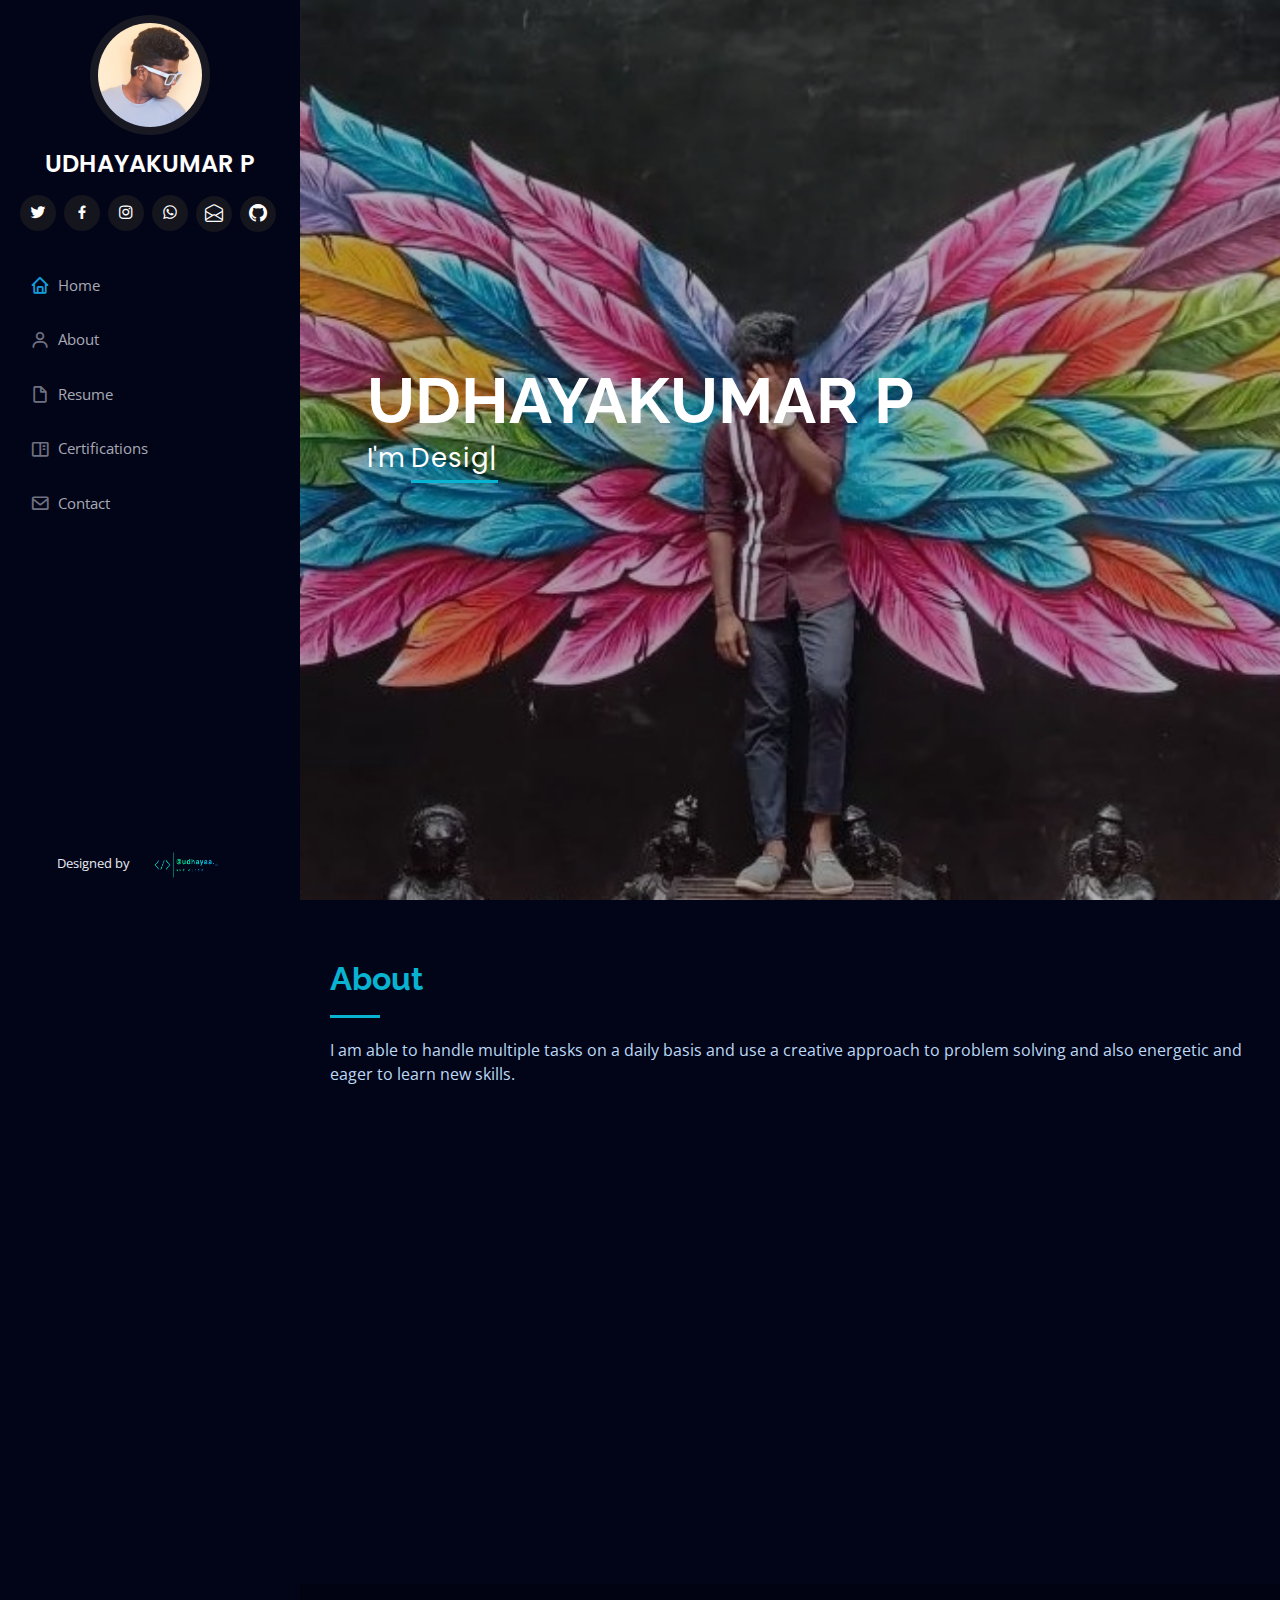
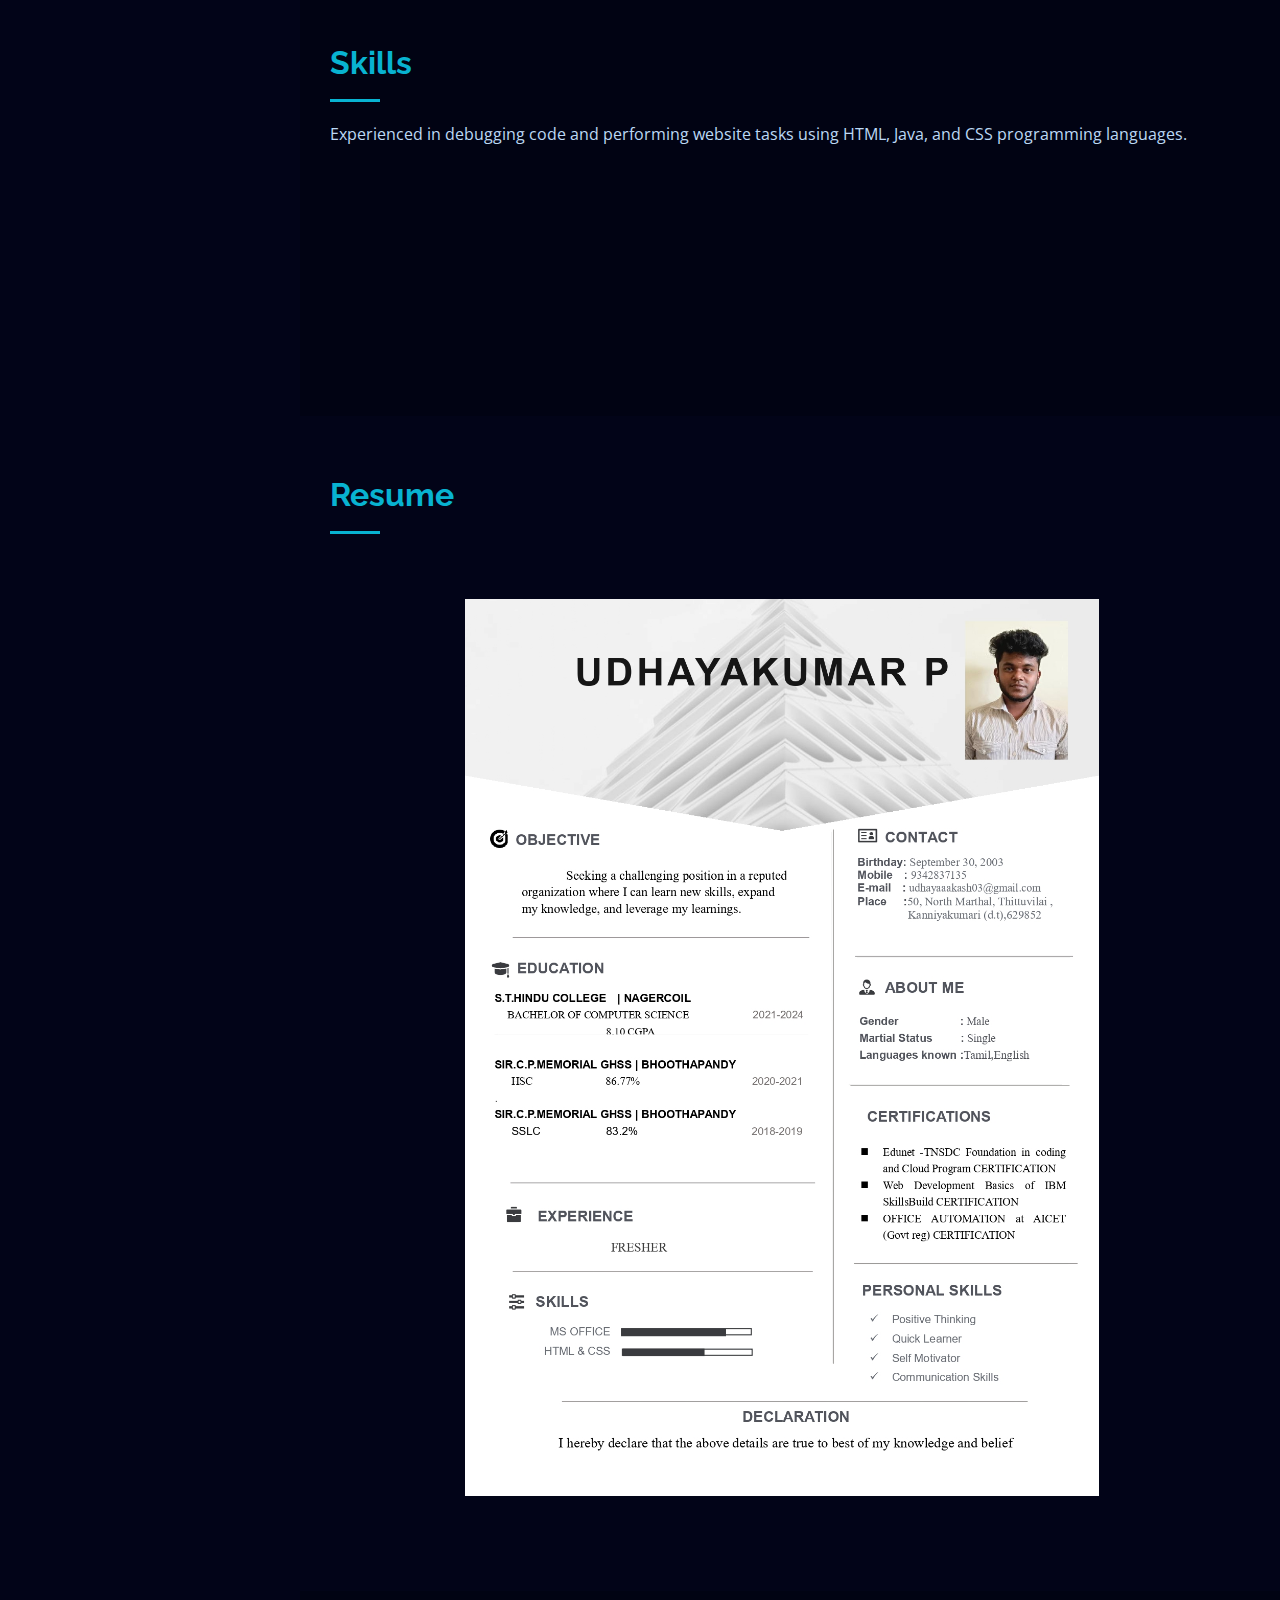
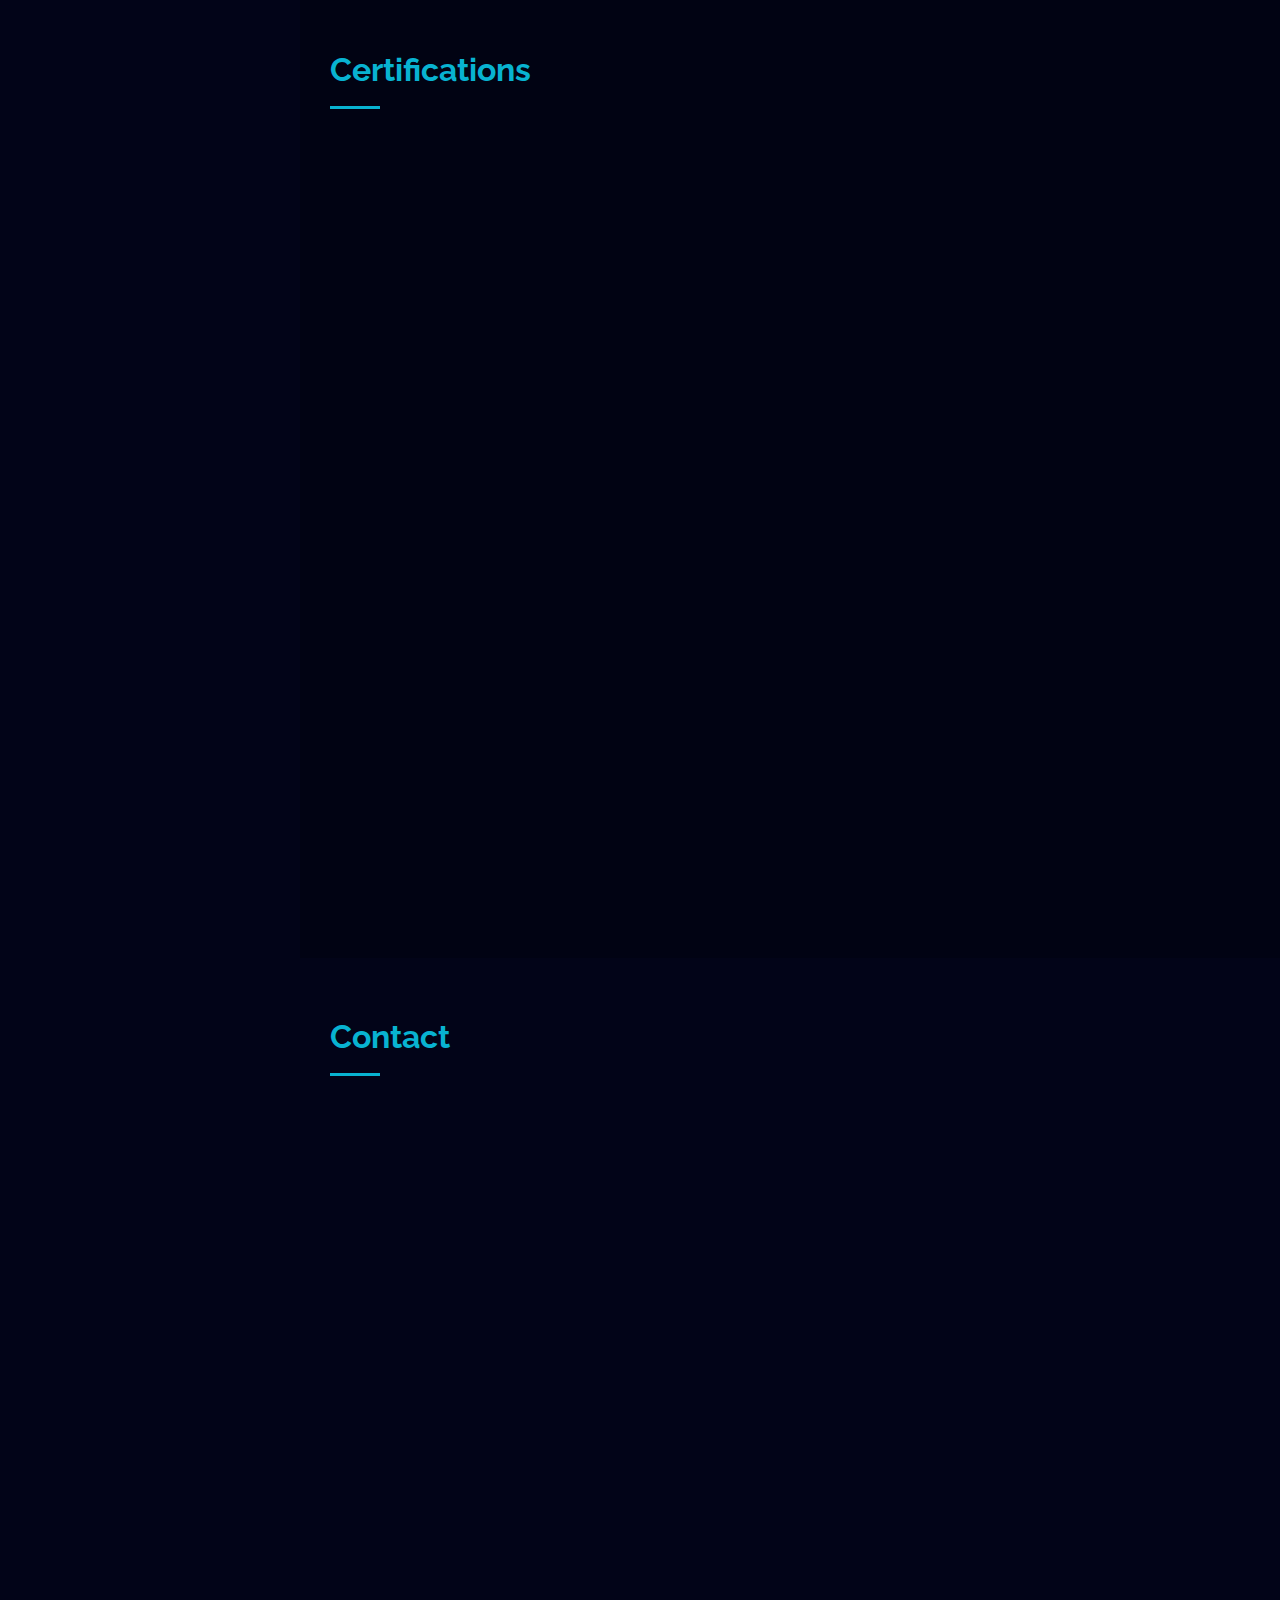
<file: index.html>
<!DOCTYPE html>
<html lang="en">

<head>
  <meta charset="utf-8">
  <meta content="width=device-width, initial-scale=1.0" name="viewport">

  <title>MY PAGE </title>
  <meta content="" name="description">
  <meta content="" name="keywords">

  
  <!-- Web Icon -->
  <link href="assets\img\u.jpg" rel="icon">
  



  <!-- Google Fonts -->
  <link href="https://fonts.googleapis.com/css?family=Open+Sans:300,300i,400,400i,600,600i,700,700i|Raleway:300,300i,400,400i,500,500i,600,600i,700,700i|Poppins:300,300i,400,400i,500,500i,600,600i,700,700i" rel="stylesheet">




  <!-- Vendor CSS Files -->
  <link href="assets/vendor/aos/aos.css" rel="stylesheet">
  <link href="assets/vendor/bootstrap/css/bootstrap.min.css" rel="stylesheet">
  <link href="assets/vendor/bootstrap-icons/bootstrap-icons.css" rel="stylesheet">
  <link href="assets/vendor/boxicons/css/boxicons.min.css" rel="stylesheet">
  <link href="assets/vendor/glightbox/css/glightbox.min.css" rel="stylesheet">
  <link href="assets/vendor/swiper/swiper-bundle.min.css" rel="stylesheet">



<!-- Template Main CSS File -->
<link href="assets/css/style.css" rel="stylesheet">


</head>

<body>



  <!-- ======= Mobile nav toggle button ======= -->
  <i class="bi bi-list mobile-nav-toggle d-xl-none"></i>




  <!-- ======= Header ======= -->
  <header id="header">
    <div class="d-flex flex-column">  

      <div class="profile">
        <img src="assets\img\profile.jpeg" alt="" class="img-fluid rounded-circle">
        <h1 class="text-light"><a href="index.html">UDHAYAKUMAR P</a></h1>
        <div class="social-links mt-3 text-center">
          <a href="https://twitter.com/udhayaaaaaaaa"  target="new"class="twitter"><i class="bx bxl-twitter"></i></a>
          <a href="https://www.facebook.com/profile.php?id=100037349821022" target="_new" class="facebook"><i class="bx bxl-facebook"></i></a>
          <a href="https://www.instagram.com/udhayaa._/"  target="_new"class="instagram"><i class="bx bxl-instagram"></i></a>
          <a href="https://wa.me/+919342837135" target="_new" class="whatsapp"><i class="bx bxl-whatsapp"></i></a>
          <a href="mailto:udhayaaakash03@gmail.com"  target="_new" class="envelope"><i class="bi-envelope-open"></i></a>
          <a href="https://github.com/Udhayaa03"  target="_new" class="github"><i class="bi-github"></i></a>
        </div> 
      </div>

      <nav id="navbar" class="nav-menu navbar">
        <ul>
          <li><a href="#hero" class="nav-link scrollto active"><i class="bx bx-home"></i> <span>Home</span></a></li>
          <li><a href="#about" class="nav-link scrollto "><i class="bx bx-user"></i> <span>About</span></a></li>
          <li><a href="#resume"  class="nav-link scrollto "><i class="bx bx-file-blank"></i> <span>Resume</span></a></li>
          <li><a href="#portfolio" class="nav-link scrollto"><i class="bx bx-book-content"></i> <span>Certifications</span></a></li>
          
          <li><a href="#contact" class="nav-link scrollto"><i class="bx bx-envelope"></i> <span>Contact</span></a></li>
          
        </ul>
      </nav><!-- .nav-menu -->
    </div>
  </header><!-- End Header -->







  <!-- ======= Hero Section ======= -->
  <section id="hero" class="d-flex flex-column justify-content-center align-items-center">
    <div class="hero-container" data-aos="fade-in">
      <h1>UDHAYAKUMAR P</h1>
      <p>I'm <span class="typed" data-typed-items="Designer, Developer, Freelancer, "></span></p>
    </div>
  </section>
  <!-- End Hero -->






  <main id="main">

    <!-- ======= About Section ======= -->
    <section id="about" class="about">
      <div class="container">

        <div class="section-title">
          <h2>About</h2>
          <p>I am able to handle multiple tasks on a daily basis and use a creative approach to problem solving  and also energetic and eager to learn new skills.</p>
        </div>

        <div class="row">
          <div class="col-lg-4" data-aos="fade-right">
            <img src="assets\img\IMG_20230919_130128.jpg" class="img-fluid" alt="">
          </div>
          <div class="col-lg-8 pt-4 pt-lg-0 content" data-aos="fade-left">
            <h3>UI/UX Designer &amp; Web Developer.</h3>
            <p class="fst-italic">
              
            </p>
            <div class="row">
              <div class="col-lg-6">
                <ul>
                  <li><i class="bi bi-chevron-right"></i> <strong>Birthday:</strong> <span>September 30, 2003</span></li>
                  <li><i class="bi bi-chevron-right"></i> <strong>Age:</strong> <span>20</span></li>
                  <li><i class="bi bi-chevron-right"></i> <strong>Email:</strong> <span>udhayaaakash03@gmail.com</span></li>
                  <li><i class="bi bi-chevron-right"></i> <strong>Phone:</strong> <span>+91 9342837135</span></li>
                  <li><i class="bi bi-chevron-right"></i> <strong>Address:</strong> <span>50, North Marthal,<br>Thittuvilai,Bhoothapandy(p.o)<br>Kanniyakumari dt<br>629852</span></li>
                  
              </div>
              <div class="col-lg-6">
                <ul>
                  
                  <li><i class="bi bi-chevron-right"></i> <strong>Degree:</strong> <span>Bachelor of ComputerScience</span></li>         
                  <li><i class="bi bi-chevron-right"></i> <strong>Gender:</strong> <span>Male</span></li>          
                  <li><i class="bi bi-chevron-right"></i> <strong>Martial Status:</strong> <span>Single</span></li>
                  <li><i class="bi bi-chevron-right"></i> <strong>Freelance:</strong> <span>Available</span></li>
                  <li><i class="bi bi-chevron-right"></i> <strong>Languages Known:</strong> <span>Tamil<br>English</span></li>
                </ul>
                </ul>
              </div>
            </div>
          </div>
        </div>

      </div>
    </section><!-- End About Section -->








     









    <!-- ======= Skills Section ======= -->
    <section id="skills" class="skills section-bg">
      <div class="container">

        <div class="section-title">
          <h2>Skills</h2>
          <p>Experienced in debugging code and performing website tasks using HTML, Java, and CSS programming languages.</p>
        </div>

        <div class="row skills-content">

          <div class="col-lg-6" data-aos="fade-up">

            <div class="progress">
              <span class="skill">HTML <i class="val">100%</i></span>
              <div class="progress-bar-wrap">
                <div class="progress-bar" role="progressbar" aria-valuenow="100" aria-valuemin="0" aria-valuemax="100"></div>
              </div>
            </div>

            <div class="progress">
              <span class="skill">CSS <i class="val">75%</i></span>
              <div class="progress-bar-wrap">
                <div class="progress-bar" role="progressbar" aria-valuenow="75" aria-valuemin="0" aria-valuemax="100"></div>
              </div>
            </div>

            <div class="progress">
              <span class="skill">JavaScript <i class="val">60%</i></span>
              <div class="progress-bar-wrap">
                <div class="progress-bar" role="progressbar" aria-valuenow="60" aria-valuemin="0" aria-valuemax="100"></div>
              </div>
            </div>

          </div>

          <div class="col-lg-6" data-aos="fade-up" data-aos-delay="100">

            <div class="progress">
              <span class="skill">PHP <i class="val">80%</i></span>
              <div class="progress-bar-wrap">
                <div class="progress-bar" role="progressbar" aria-valuenow="80" aria-valuemin="0" aria-valuemax="100"></div>
              </div>
            </div>

            <div class="progress">
              <span class="skill">MS Office<i class="val">90%</i></span>
              <div class="progress-bar-wrap">
                <div class="progress-bar" role="progressbar" aria-valuenow="90" aria-valuemin="0" aria-valuemax="100"></div>
              </div>
            </div>

            
            </div>

          </div>

        </div>

      </div>
    </section><!-- End Skills Section -->












    <!-- ======= Resume Section ======= -->
    
    <section id="resume" class="resume">
      <div class="container">

        <div class="section-title">
          <h2>Resume</h2>
          <img class="image" src="assets\img\CVimage.jpg" >
            
          
        </div>
        </div>
      </section> 














    <!-- ======= Certification Section ======= -->
    <section id="portfolio" class="portfolio section-bg">
      <div class="container">

        <div class="section-title">
          <h2>Certifications</h2>
          <p></p>
        </div>

        <div class="row" data-aos="fade-up">
          <div class="col-lg-12 d-flex justify-content-center">
            <ul id="portfolio-flters">
              <li data-filter="*" class="filter-active">All</li>
               <li data-filter=".filter-ms">Microsoft</li>
              <li data-filter=".filter-app">SkillsBuild</li>
              <li data-filter=".filter-card">Badges</li>
              <li data-filter=".filter-web">GUVI</li>
              
            </ul>
          </div>
        </div>

        <div class="row portfolio-container" data-aos="fade-up" data-aos-delay="100">

          <div class="col-lg-4 col-md-6 portfolio-item filter-ms">
            <div class="portfolio-wrap">
              <img src="assets\img\portfolio\certificates\ms1_page-0001.jpg" class="img-fluid" alt="">
              <div class="portfolio-links">
                <a href="assets\img\portfolio\certificates\ms1_page-0001.jpg"data-gallery="portfolioGallery" class="portfolio-lightbox" title="Microsoft Office"><i class="bi-zoom-in"></i></a>
                <a href="myportfoliodetails4.html"  target="new" title="More Details"><i class="bx bx-link"></i></a>
              </div>
            </div>
          </div>

          <div class="col-lg-4 col-md-6 portfolio-item filter-app">
            <div class="portfolio-wrap">
              <img src="assets\img\portfolio\SKILLSBUILD CERTIFICATES_page-0011.jpg" class="img-fluid" alt="">
              <div class="portfolio-links">
                <a href="assets\img\portfolio\SKILLSBUILD CERTIFICATES_page-0011.jpg" data-gallery="portfolioGallery" class="portfolio-lightbox" title="Edunet-TNSDC"><i class="bi-zoom-in"></i></a>
                <a href="portfolio-details.html" target="new" title="More Details"><i class="bx bx-link"></i></a>
              </div>
            </div>
          </div>

          <div class="col-lg-4 col-md-6 portfolio-item filter-app">
            <div class="portfolio-wrap">
              <img src="assets\img\portfolio\SKILLSBUILD CERTIFICATES_page-0017.jpg" class="img-fluid" alt="">
              <div class="portfolio-links">
                <a href="assets\img\portfolio\SKILLSBUILD CERTIFICATES_page-0017.jpg"data-gallery="portfolioGallery" class="portfolio-lightbox" title="Cloud Computing"><i class="bi-zoom-in"></i></a>
                <a href="myportfoliodetails.html"  target="new" title="More Details"><i class="bx bx-link"></i></a>
              </div>
            </div>
          </div>

          <div class="col-lg-4 col-md-6 portfolio-item filter-app">
            <div class="portfolio-wrap">
              <img src="assets\img\portfolio\CYBER SECURITY1.jpg" class="img-fluid" alt="">
              <div class="portfolio-links">
                <a href="assets\img\portfolio\CYBER SECURITY1.jpg" data-gallery="portfolioGallery" class="portfolio-lightbox" title="Cyber Security"><i class="bi-zoom-in"></i></a>
                <a href="myportfoliodetails3.html" target="new" title="More Details"><i class="bx bx-link"></i></a>
              </div>
            </div>
          </div>
          

          <div class="col-lg-4 col-md-6 portfolio-item filter-web">
            <div class="portfolio-wrap">
              <img src="assets\img\portfolio\GuviCertification - Chatgpt for Everyone.png" class="img-fluid" alt="">
              <div class="portfolio-links">
                <a href="assets\img\portfolio\GuviCertification - Chatgpt for Everyone.png" data-gallery="portfolioGallery" class="portfolio-lightbox" title="Chat GPT"><i class="bi-zoom-in"></i></a>
                <a href="myportfoliodetails2.html" target="new" title="More Details"><i class="bx bx-link"></i></a>
              </div>
            </div>
          </div>

          <div class="col-lg-4 col-md-6 portfolio-item filter-web">
            <div class="portfolio-wrap">
              <img src="assets\img\portfolio\GuviCertification - Python.png" class="img-fluid" alt="">
              <div class="portfolio-links">
                <a href="assets\img\portfolio\GuviCertification - Python.png" data-gallery="portfolioGallery" class="portfolio-lightbox" title="Python"><i class="bi-zoom-in"></i></a>
                <a href="myportfoliodetails2.html" target="new" title="More Details"><i class="bx bx-link"></i></a>
              </div>
            </div>
          </div>

          <div class="col-lg-4 col-md-6 portfolio-item filter-card">
            <div class="portfolio-wrap">
              <img src="assets\img\portfolio\WebDevelopmentFundamentals_Badge20231008-29-vkjjgm_page-0001.jpg" class="img-fluid" alt="">
              <div class="portfolio-links">
                <a href="assets\img\portfolio\WebDevelopmentFundamentals_Badge20231008-29-vkjjgm_page-0001.jpg" data-gallery="portfolioGallery" class="portfolio-lightbox" title="WebDevelopmentFundamentals"><i class="bi-zoom-in"></i></a>
                <a href="myportfoliodetails1.html" target="new" title="More Details"><i class="bx bx-link"></i></a>
              </div>
            </div>
          </div>
          
        </section>

          <!-- End Certification Section -->






    

    











    <!-- ======= Team Section ======= 
    <section id="team" class="team section-bg">
      <div class="container" data-aos="fade-up">

        <div class="section-title">
          <h2>Team</h2>
          <p>“Great things in business are never done by one person. They’re done by a team of people.” <h5>- Steve Jobs</h5></p>
        </div>

        <div class="row">

          <div class="col-lg-6" data-aos="zoom-in" data-aos-delay="100">
            <div class="member d-flex align-items-start">
              <div class="pic"><img src="assets\img\image.png" class="img-fluid" alt=""></div>
              <div class="member-info">
                <h4>UDHAYAKUMAR</h4>
                <span>STUDENT</span>
                <p>South Travancore Hindu College, Nagercoil</p>
                <div class="social">
                  <a href="https://twitter.com/Udhayaaa_"  target="new"class="twitter"><i class="bx bxl-twitter"></i></a>
                  <a href="https://www.facebook.com/profile.php?id=100037349821022" target="_new" class="facebook"><i class="bx bxl-facebook"></i></a>
                  <a href="https://www.instagram.com/udhayaa._/"  target="_new"class="instagram"><i class="bx bxl-instagram"></i></a>
                  <a href="https://wa.me/+919342837135" target="_new" class="whatsapp"><i class="bx bxl-whatsapp"></i></a>
                  <a href="mailto:udhayaaakash03@gmail.com"  target="_new" class="envelope"><i class="bi-envelope-open"></i></a>
                </div>
              </div>
            </div>
          </div>

          <div class="col-lg-6 mt-4 mt-lg-0" data-aos="zoom-in" data-aos-delay="200">
            <div class="member d-flex align-items-start">
              <div class="pic"><img src="assets\img\profile.jpeg" class="img-fluid" alt=""></div>
              <div class="member-info">
                <h4>UDHAYAKUMAR</h4>
                <span>STUDENT</span>
                <p>South Travancore Hindu College, Nagercoil</p>
                <div class="social">
                  <a href="https://twitter.com/Udhayaaa_"  target="new"class="twitter"><i class="bx bxl-twitter"></i></a>
                  <a href="https://www.facebook.com/profile.php?id=100037349821022" target="_new" class="facebook"><i class="bx bxl-facebook"></i></a>
                  <a href="https://www.instagram.com/udhayaa._/"  target="_new"class="instagram"><i class="bx bxl-instagram"></i></a>
                  <a href="https://wa.me/+919342837135" target="_new" class="whatsapp"><i class="bx bxl-whatsapp"></i></a>
                  <a href="mailto:udhayaaakash03@gmail.com"  target="_new" class="envelope"><i class="bi-envelope-open"></i></a>
                </div>
              </div>
            </div>
          </div>

        
      </div>
    </section><!-- End Team Section -->











    <!-- ======= Contact Section ======= -->
    <section id="contact" class="contact">
      <div class="container">

        <div class="section-title">
          <h2>Contact</h2>
          <p></p>

        <div class="row" data-aos="fade-in">

          <div class="col-lg-5 d-flex align-items-stretch">
            <div class="info">
              <div class="address">
                <i class="bi bi-geo-alt"></i>
                <h4>Location:</h4>
                <p>50, North Marthal,  Thittuvilai,  Bhoothapandy(p.o),  Kanniyakumari<br> 629852</p>
              </div>

              <div class="email">
                <i class="bi bi-envelope"></i>
                <h4>Email:</h4>
                <p>udhayaaakash03@gmail.com</p>
              </div>

              <div class="phone">
                <i class="bi bi-phone"></i>
                <h4>Call:</h4>
                <p>+91 9342837135</p>
              </div>

              <iframe src="https://www.google.com/maps/embed?pb=!1m10!1m8!1m3!1d584.3631366381367!2d77.43715258750399!3d8.27481134470976!3m2!1i1024!2i768!4f13.1!5e1!3m2!1sen!2sin!4v1696771147238!5m2!1sen!2sin" width="350" height="350" style="border:0;" allowfullscreen="" loading="lazy" referrerpolicy="no-referrer-when-downgrade"></iframe>
            </div>

          </div>

          </div>

      </div>
    </section><!-- End Contact Section -->

  </main><!-- End main -->
 








  <!-- ======= Footer ======= -->
  <footer id="footer">
    <div class="container">
      
      <div class="credits">
        Designed by <a href="assets/img/logo.png"><img src="assets/img/logo1.png"> </a>
      </div>
    </div>
  </footer><!-- End  Footer -->





  <a href="#" class="back-to-top d-flex align-items-center justify-content-center"><i class="bi bi-arrow-up-short"></i></a>

  <!-- Vendor JS Files -->
  <script src="assets/vendor/purecounter/purecounter_vanilla.js"></script>
  <script src="assets/vendor/aos/aos.js"></script>
  <script src="assets/vendor/bootstrap/js/bootstrap.bundle.min.js"></script>
  <script src="assets/vendor/glightbox/js/glightbox.min.js"></script>
  <script src="assets/vendor/isotope-layout/isotope.pkgd.min.js"></script>
  <script src="assets/vendor/swiper/swiper-bundle.min.js"></script>
  <script src="assets/vendor/typed.js/typed.umd.js"></script>
  <script src="assets/vendor/waypoints/noframework.waypoints.js"></script>
  <script src="assets/vendor/php-email-form/validate.js"></script>

  <!-- Template Main JS File -->
  <script src="assets/js/main.js"></script>

</body>

</html>
</file>
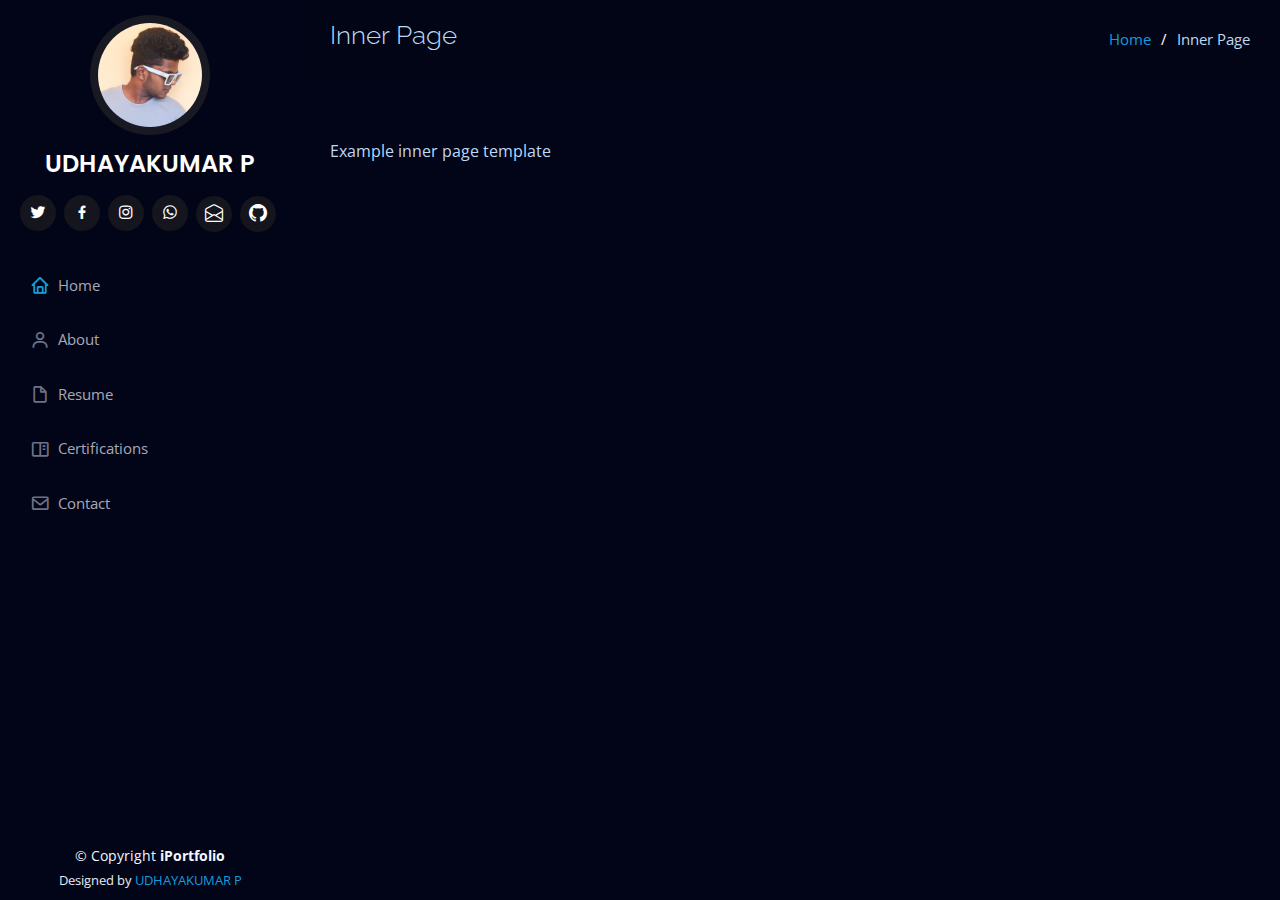
<file: inner-page.html>
<!DOCTYPE html>
<html lang="en">

<head>
  <meta charset="utf-8">
  <meta content="width=device-width, initial-scale=1.0" name="viewport">

  <title>Inner Page - iPortfolio Bootstrap Template</title>
  <meta content="" name="description">
  <meta content="" name="keywords">

  <!-- Favicons -->
  <link href="assets\img\u.jpg" rel="icon">
 

  <!-- Google Fonts -->
  <link href="https://fonts.googleapis.com/css?family=Open+Sans:300,300i,400,400i,600,600i,700,700i|Raleway:300,300i,400,400i,500,500i,600,600i,700,700i|Poppins:300,300i,400,400i,500,500i,600,600i,700,700i" rel="stylesheet">

  <!-- Vendor CSS Files -->
  <link href="assets/vendor/aos/aos.css" rel="stylesheet">
  <link href="assets/vendor/bootstrap/css/bootstrap.min.css" rel="stylesheet">
  <link href="assets/vendor/bootstrap-icons/bootstrap-icons.css" rel="stylesheet">
  <link href="assets/vendor/boxicons/css/boxicons.min.css" rel="stylesheet">
  <link href="assets/vendor/glightbox/css/glightbox.min.css" rel="stylesheet">
  <link href="assets/vendor/swiper/swiper-bundle.min.css" rel="stylesheet">

  <!-- Template Main CSS File -->
  <link href="assets/css/style.css" rel="stylesheet">

  
</head>

<body>

  <!-- ======= Mobile nav toggle button ======= -->
  <i class="bi bi-list mobile-nav-toggle d-xl-none"></i>

  <!-- ======= Header ======= -->
  <header id="header">
    <div class="d-flex flex-column">

      <div class="profile">
        <img src="assets\img\profile.jpeg" alt="" class="img-fluid rounded-circle">
        <h1 class="text-light"><a href="index.html">UDHAYAKUMAR P</a></h1>
        <div class="social-links mt-3 text-center">
          <a href="https://twitter.com/Udhayaaa_"  target="new"class="twitter"><i class="bx bxl-twitter"></i></a>
          <a href="https://www.facebook.com/profile.php?id=100037349821022" target="_new" class="facebook"><i class="bx bxl-facebook"></i></a>
          <a href="https://www.instagram.com/udhayaa._/"  target="_new"class="instagram"><i class="bx bxl-instagram"></i></a>
          <a href="https://wa.me/+919342837135" target="_new" class="whatsapp"><i class="bx bxl-whatsapp"></i></a>
          <a href="mailto:udhayaaakash03@gmail.com"  target="_new" class="envelope"><i class="bi-envelope-open"></i></a>
          <a href="https://github.com/Udhayaa03"  target="_new" class="github"><i class="bi-github"></i></a>
        </div> 
      </div>

      <nav id="navbar" class="nav-menu navbar">
        <ul>
          <li><a href="#hero" class="nav-link scrollto active"><i class="bx bx-home"></i> <span>Home</span></a></li>
          <li><a href="#about" class="nav-link scrollto"><i class="bx bx-user"></i> <span>About</span></a></li>
          <li><a href="#resume" class="nav-link scrollto"><i class="bx bx-file-blank"></i> <span>Resume</span></a></li>
          <li><a href="#portfolio" class="nav-link scrollto"><i class="bx bx-book-content"></i> <span>Certifications</span></a></li>
         
          <li><a href="#contact" class="nav-link scrollto"><i class="bx bx-envelope"></i> <span>Contact</span></a></li>
        </ul>
      </nav><!-- .nav-menu -->
    </div>
  </header><!-- End Header -->

  <main id="main">

    <!-- ======= Breadcrumbs ======= -->
    <section class="breadcrumbs">
      <div class="container">

        <div class="d-flex justify-content-between align-items-center">
          <h2>Inner Page</h2>
          <ol>
            <li><a href="index.html">Home</a></li>
            <li>Inner Page</li>
          </ol>
        </div>

      </div>
    </section><!-- End Breadcrumbs -->

    <section class="inner-page">
      <div class="container">
        <p>
          Example inner page template
        </p>
      </div>
    </section>

  </main><!-- End #main -->

  <!-- ======= Footer ======= -->
  <footer id="footer">
    <div class="container">
      <div class="copyright">
        &copy; Copyright <strong><span>iPortfolio</span></strong>
      </div>
      <div class="credits">
        
        Designed by <a href="assets\img\IMG_20230919_130128.jpg">UDHAYAKUMAR P</a>
      </div>
    </div>
  </footer><!-- End  Footer -->

  <a href="#" class="back-to-top d-flex align-items-center justify-content-center"><i class="bi bi-arrow-up-short"></i></a>

  <!-- Vendor JS Files -->
  <script src="assets/vendor/purecounter/purecounter_vanilla.js"></script>
  <script src="assets/vendor/aos/aos.js"></script>
  <script src="assets/vendor/bootstrap/js/bootstrap.bundle.min.js"></script>
  <script src="assets/vendor/glightbox/js/glightbox.min.js"></script>
  <script src="assets/vendor/isotope-layout/isotope.pkgd.min.js"></script>
  <script src="assets/vendor/swiper/swiper-bundle.min.js"></script>
  <script src="assets/vendor/typed.js/typed.umd.js"></script>
  <script src="assets/vendor/waypoints/noframework.waypoints.js"></script>
  <script src="assets/vendor/php-email-form/validate.js"></script>

  <!-- Template Main JS File -->
  <script src="assets/js/main.js"></script>

</body>

</html>
</file>
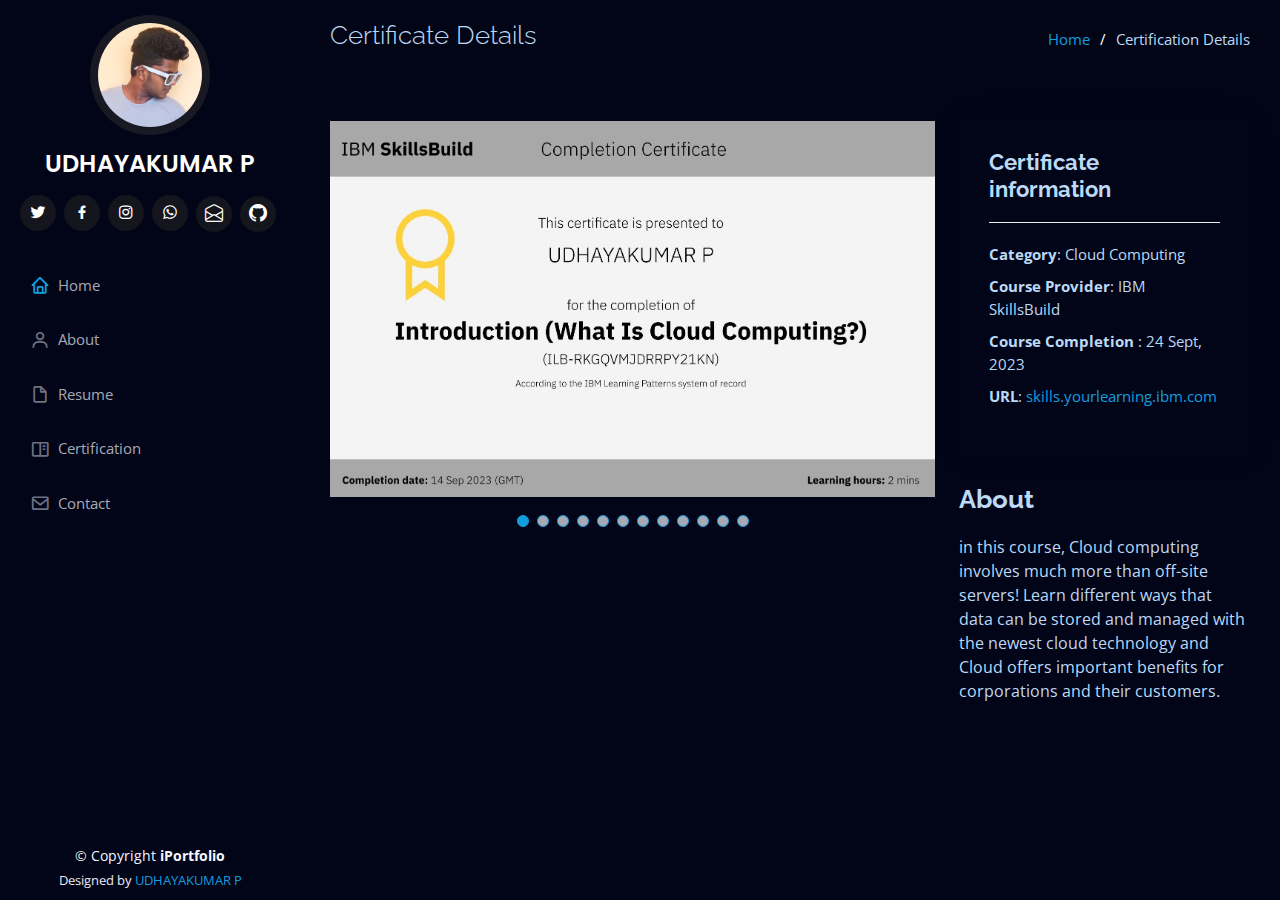
<file: myportfoliodetails.html>
<!DOCTYPE html>
<html lang="en">

<head>
  <meta charset="utf-8">
  <meta content="width=device-width, initial-scale=1.0" name="viewport">

  <title>CERTIFICATION </title>
  <meta content="" name="description">
  <meta content="" name="keywords">

  <!-- Favicons -->
  <link href="assets\img\u.jpg" rel="icon">
  <link href="assets/img/apple-touch-icon.png" rel="apple-touch-icon">




  <!-- Google Fonts -->
  <link href="https://fonts.googleapis.com/css?family=Open+Sans:300,300i,400,400i,600,600i,700,700i|Raleway:300,300i,400,400i,500,500i,600,600i,700,700i|Poppins:300,300i,400,400i,500,500i,600,600i,700,700i" rel="stylesheet">




  <!-- Vendor CSS Files -->
  <link href="assets/vendor/aos/aos.css" rel="stylesheet">
  <link href="assets/vendor/bootstrap/css/bootstrap.min.css" rel="stylesheet">
  <link href="assets/vendor/bootstrap-icons/bootstrap-icons.css" rel="stylesheet">
  <link href="assets/vendor/boxicons/css/boxicons.min.css" rel="stylesheet">
  <link href="assets/vendor/glightbox/css/glightbox.min.css" rel="stylesheet">
  <link href="assets/vendor/swiper/swiper-bundle.min.css" rel="stylesheet">




  <!-- Template Main CSS File -->
  <link href="assets/css/style.css" rel="stylesheet">



</head>

<body>



  <!-- ======= Mobile nav toggle button ======= -->
  <i class="bi bi-list mobile-nav-toggle d-xl-none"></i>




  <!-- ======= Header ======= -->
  <header id="header">
    <div class="d-flex flex-column">  

      <div class="profile">
        <img src="assets\img\profile.jpeg" alt="" class="img-fluid rounded-circle">
        <h1 class="text-light"><a href="index.html">UDHAYAKUMAR P</a></h1>
        <div class="social-links mt-3 text-center">
          <a href="https://twitter.com/udhayaaaaaaaa"  target="new"class="twitter"><i class="bx bxl-twitter"></i></a>
          <a href="https://www.facebook.com/profile.php?id=100037349821022" target="_new" class="facebook"><i class="bx bxl-facebook"></i></a>
          <a href="https://www.instagram.com/udhayaa._/"  target="_new"class="instagram"><i class="bx bxl-instagram"></i></a>
          <a href="https://wa.me/+919342837135" target="_new" class="whatsapp"><i class="bx bxl-whatsapp"></i></a>
          <a href="mailto:udhayaaakash03@gmail.com"  target="_new" class="envelope"><i class="bi-envelope-open"></i></a>
          <a href="https://github.com/Udhayaa03"  target="_new" class="github"><i class="bi-github"></i></a>
        </div> 
      </div>

      <nav id="navbar" class="nav-menu navbar">
        <ul>
          <li><a href="#hero" class="nav-link scrollto active"><i class="bx bx-home"></i> <span>Home</span></a></li>
          <li><a href="#about" class="nav-link scrollto "><i class="bx bx-user"></i> <span>About</span></a></li>
          <li><a href="#resume"  class="nav-link scrollto "><i class="bx bx-file-blank"></i> <span>Resume</span></a></li>
          <li><a href="#portfolio" class="nav-link scrollto"><i class="bx bx-book-content"></i> <span>Certification</span></a></li>
          
          <li><a href="#contact" class="nav-link scrollto"><i class="bx bx-envelope"></i> <span>Contact</span></a></li>
        </ul>
      </nav><!-- .nav-menu -->
    </div>
  </header><!-- End Header -->

  



  <main id="main">

    <!-- ======= Breadcrumbs ======= -->
    <section id="breadcrumbs" class="breadcrumbs">
      <div class="container">

        <div class="d-flex justify-content-between align-items-center">
          <h2>Certificate Details</h2>
          <ol>
            <li><a href="index.html">Home</a></li>
            <li>Certification Details</li>
          </ol>
        </div>

      </div>
    </section><!-- End Breadcrumbs -->




  <!-- ======= Portfolio Details Section ======= -->
    <section id="portfolio-details" class="portfolio-details">
      <div class="container">

        <div class="row gy-4">

          <div class="col-lg-8">
            <div class="portfolio-details-slider swiper">
              <div class="swiper-wrapper align-items-center">

                <div class="swiper-slide">
                  <img src="assets\img\portfolio\SKILLSBUILD CERTIFICATES_page-0007.jpg" alt="">
                </div>

                <div class="swiper-slide">
                    <img src="assets\img\portfolio\SKILLSBUILD CERTIFICATES_page-0012.jpg" alt="">
                  </div>

                  <div class="swiper-slide">
                    <img src="assets\img\portfolio\SKILLSBUILD CERTIFICATES_page-0013.jpg" alt="">
                  </div>

                  <div class="swiper-slide">
                    <img src="assets\img\portfolio\SKILLSBUILD CERTIFICATES_page-0014.jpg" alt="">
                  </div>

                  <div class="swiper-slide">
                    <img src="assets\img\portfolio\SKILLSBUILD CERTIFICATES_page-0015.jpg" alt="">
                  </div>

                  <div class="swiper-slide">
                    <img src="assets\img\portfolio\SKILLSBUILD CERTIFICATES_page-0016.jpg" alt="">
                  </div>

                  <div class="swiper-slide">
                    <img src="assets\img\portfolio\SKILLSBUILD CERTIFICATES_page-0018.jpg" alt="">
                  </div>

                  <div class="swiper-slide">
                    <img src="assets\img\portfolio\SKILLSBUILD CERTIFICATES_page-0023.jpg" alt="">
                  </div>

                  <div class="swiper-slide">
                    <img src="assets\img\portfolio\SKILLSBUILD CERTIFICATES_page-0019.jpg" alt="">
                  </div>

                  <div class="swiper-slide">
                    <img src="assets\img\portfolio\SKILLSBUILD CERTIFICATES_page-0020.jpg" alt="">
                  </div>
    
                  <div class="swiper-slide">
                    <img src="assets\img\portfolio\SKILLSBUILD CERTIFICATES_page-0021.jpg" alt="">
                  </div>

                  <div class="swiper-slide">
                    <img src="assets\img\portfolio\SKILLSBUILD CERTIFICATES_page-0022.jpg" alt="">
                  </div>

                
              </div>
              <div class="swiper-pagination"></div>
            </div>
          </div>

          <div class="col-lg-4">
            <div class="portfolio-info">
              <h3>Certificate information</h3>
              <ul>
                <li><strong>Category</strong>: Cloud Computing</li>
                <li><strong>Course Provider</strong>: IBM SkillsBuild</li>
                <li><strong>Course Completion </strong>: 24 Sept, 2023</li>
                <li><strong>URL</strong>: <a href="https://skills.yourlearning.ibm.com/activity/ILB-XVZEKQPPXYNN188J" target="_new">skills.yourlearning.ibm.com</a></li>
              </ul>
            </div>
            <div class="portfolio-description">
              <h2>About</h2>
              <p>
                in this course,  Cloud computing involves much more than off-site servers! Learn different ways that data can be stored and managed with the newest cloud technology and Cloud offers important benefits for corporations and their customers.
              </p>
            </div>
          </div>

        </div>

      </div>
    </section><!-- End Portfolio Details Section -->







     <!-- ======= Footer ======= -->
  <footer id="footer">
    <div class="container">
      <div class="copyright">
        &copy; Copyright <strong><span>iPortfolio</span></strong>
      </div>
      <div class="credits">
        Designed by <a href="assets\img\IMG_20230919_130128.jpg">UDHAYAKUMAR P</a>
      </div>
    </div>
  </footer><!-- End  Footer -->







  <a href="#" class="back-to-top d-flex align-items-center justify-content-center"><i class="bi bi-arrow-up-short"></i></a>

  <!-- Vendor JS Files -->
  <script src="assets/vendor/purecounter/purecounter_vanilla.js"></script>
  <script src="assets/vendor/aos/aos.js"></script>
  <script src="assets/vendor/bootstrap/js/bootstrap.bundle.min.js"></script>
  <script src="assets/vendor/glightbox/js/glightbox.min.js"></script>
  <script src="assets/vendor/isotope-layout/isotope.pkgd.min.js"></script>
  <script src="assets/vendor/swiper/swiper-bundle.min.js"></script>
  <script src="assets/vendor/typed.js/typed.umd.js"></script>
  <script src="assets/vendor/waypoints/noframework.waypoints.js"></script>
  <script src="assets/vendor/php-email-form/validate.js"></script>

  <!-- Template Main JS File -->
  <script src="assets/js/main.js"></script>

</body>

</html>
</file>
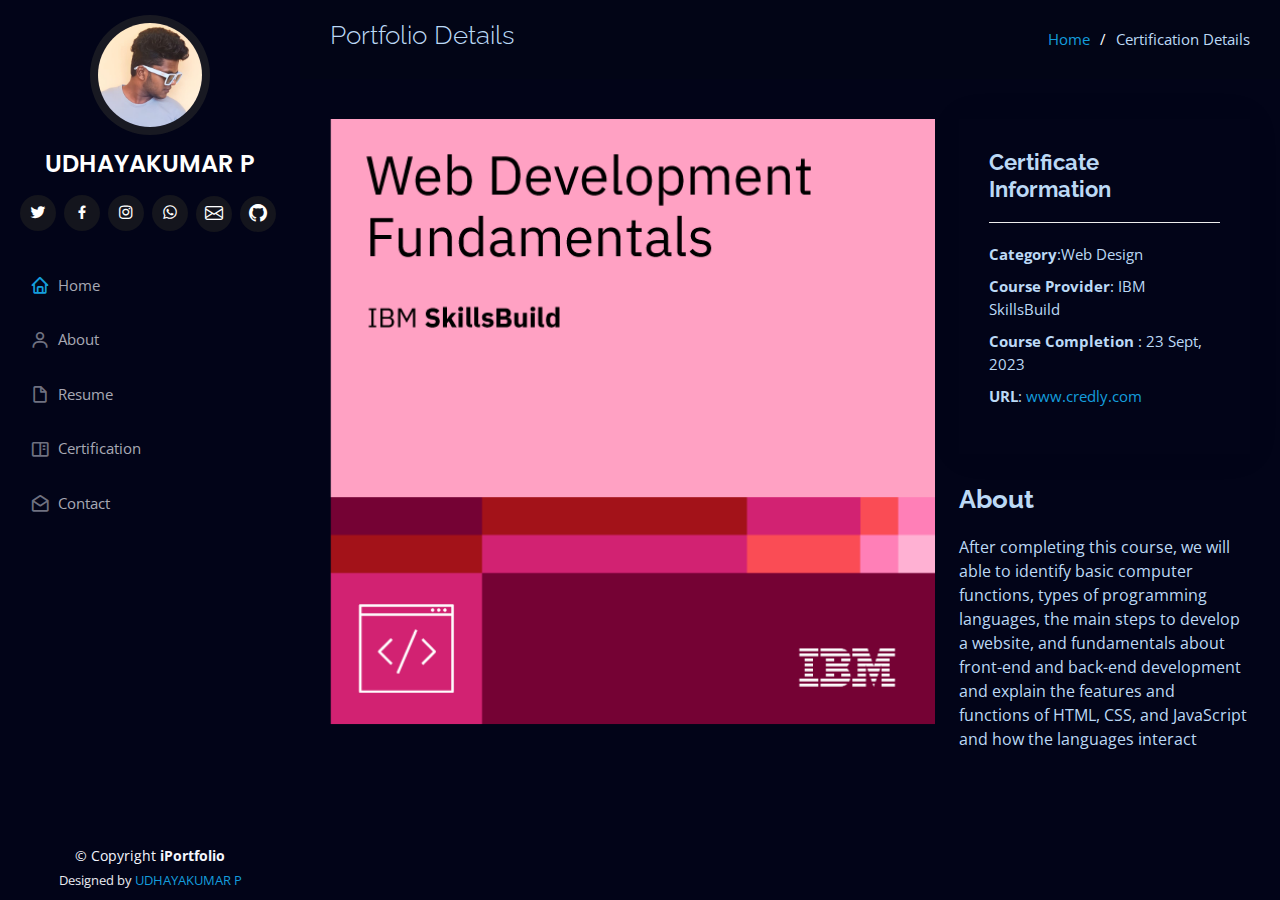
<file: myportfoliodetails1.html>
<!DOCTYPE html>
<html lang="en">

<head>
  <meta charset="utf-8">
  <meta content="width=device-width, initial-scale=1.0" name="viewport">

  <title>CERTIFICATION </title>
  <meta content="" name="description">
  <meta content="" name="keywords">

  <!-- Favicons -->
  <link href="assets\img\u.jpg" rel="icon">
  <link href="assets/img/apple-touch-icon.png" rel="apple-touch-icon">




  <!-- Google Fonts -->
  <link href="https://fonts.googleapis.com/css?family=Open+Sans:300,300i,400,400i,600,600i,700,700i|Raleway:300,300i,400,400i,500,500i,600,600i,700,700i|Poppins:300,300i,400,400i,500,500i,600,600i,700,700i" rel="stylesheet">




  <!-- Vendor CSS Files -->
  <link href="assets/vendor/aos/aos.css" rel="stylesheet">
  <link href="assets/vendor/bootstrap/css/bootstrap.min.css" rel="stylesheet">
  <link href="assets/vendor/bootstrap-icons/bootstrap-icons.css" rel="stylesheet">
  <link href="assets/vendor/boxicons/css/boxicons.min.css" rel="stylesheet">
  <link href="assets/vendor/glightbox/css/glightbox.min.css" rel="stylesheet">
  <link href="assets/vendor/swiper/swiper-bundle.min.css" rel="stylesheet">




  <!-- Template Main CSS File -->
  <link href="assets/css/style.css" rel="stylesheet">


</head>

<body>



  <!-- ======= Mobile nav toggle button ======= -->
  <i class="bi bi-list mobile-nav-toggle d-xl-none"></i>




  <!-- ======= Header ======= -->
  <header id="header">
    <div class="d-flex flex-column">  

      <div class="profile">
        <img src="assets\img\profile.jpeg" alt="" class="img-fluid rounded-circle">
        <h1 class="text-light"><a href="index.html">UDHAYAKUMAR P</a></h1>
        <div class="social-links mt-3 text-center">
          <a href="https://twitter.com/Udhayaaa_"  target="new"class="twitter"><i class="bx bxl-twitter"></i></a>
          <a href="https://www.facebook.com/profile.php?id=100037349821022" target="_new" class="facebook"><i class="bx bxl-facebook"></i></a>
          <a href="https://www.instagram.com/udhayaa._/"  target="_new"class="instagram"><i class="bx bxl-instagram"></i></a>
          <a href="https://wa.me/+919342837135" target="_new" class="whatsapp"><i class="bx bxl-whatsapp"></i></a>
          <a href="mailto:udhayaaakash03@gmail.com"  target="_new" class="envelope"><i class="bi-envelope"></i></a>
          <a href="https://github.com/Udhayaa03"  target="_new" class="github"><i class="bi-github"></i></a>
        </div> 
      </div>

      <nav id="navbar" class="nav-menu navbar">
        <ul>
          <li><a href="#hero" class="nav-link scrollto active"><i class="bx bx-home"></i> <span>Home</span></a></li>
          <li><a href="#about" class="nav-link scrollto "><i class="bx bx-user"></i> <span>About</span></a></li>
          <li><a href="#resume"  class="nav-link scrollto "><i class="bx bx-file-blank"></i> <span>Resume</span></a></li>
          <li><a href="#portfolio" class="nav-link scrollto"><i class="bx bx-book-content"></i> <span>Certification</span></a></li>
         
          <li><a href="#contact" class="nav-link scrollto"><i class="bx bx-envelope-open"></i> <span>Contact</span></a></li>
        </ul>
      </nav><!-- .nav-menu -->
    </div>
  </header><!-- End Header -->



  <main id="main">

    <!-- ======= Breadcrumbs ======= -->
    <section id="breadcrumbs" class="breadcrumbs">
      <div class="container">

        <div class="d-flex justify-content-between align-items-center">
          <h2>Portfolio Details</h2>
          <ol>
            <li><a href="index.html">Home</a></li>
            <li>Certification Details</li>
          </ol>
        </div>

      </div>
    </section><!-- End Breadcrumbs -->




  <!-- ======= Portfolio Details Section ======= -->
    <section id="portfolio-details" class="portfolio-details">
      <div class="container">

        <div class="row gy-4">

          <div class="col-lg-8">
            <div class="portfolio-details-slider swiper">
              <div class="swiper-wrapper align-items-center">

                <div class="swiper-slide">
                  <img src="assets\img\portfolio\web-development-fundamentals.png" alt="">
                </div>

  
              </div>
              <div class="swiper-pagination"></div>
            </div>
          </div>

          <div class="col-lg-4">
            <div class="portfolio-info">
              <h3>Certificate Information</h3>
              <ul>
                <li><strong>Category</strong>:Web Design</li>
                <li><strong>Course Provider</strong>: IBM SkillsBuild</li>
                <li><strong>Course Completion </strong>: 23 Sept, 2023</li>
                <li><strong>URL</strong>: <a href="https://www.credly.com/badges/e1e9b01c-5d61-48fb-bc1f-7fff50199f0b/public_url" target="_new">www.credly.com</a></li>
              </ul>
            </div>
            <div class="portfolio-description">
              <h2>About</h2>
              <p>
                After completing this course, we will able  to identify basic computer functions, types of programming languages, the main steps to develop a website, and fundamentals about front-end and back-end development
                and explain the features and functions of HTML, CSS, and JavaScript and how the languages interact
              </p>
            </div>
          </div>

        </div>

      </div>
    </section><!-- End Portfolio Details Section -->







     <!-- ======= Footer ======= -->
  <footer id="footer">
    <div class="container">
      <div class="copyright">
        &copy; Copyright <strong><span>iPortfolio</span></strong>
      </div>
      <div class="credits">
        Designed by <a href="assets\img\IMG_20230919_130128.jpg">UDHAYAKUMAR P</a>
      </div>
    </div>
  </footer><!-- End  Footer -->





  <a href="#" class="back-to-top d-flex align-items-center justify-content-center"><i class="bi bi-arrow-up-short"></i></a>

  <!-- Vendor JS Files -->
  <script src="assets/vendor/purecounter/purecounter_vanilla.js"></script>
  <script src="assets/vendor/aos/aos.js"></script>
  <script src="assets/vendor/bootstrap/js/bootstrap.bundle.min.js"></script>
  <script src="assets/vendor/glightbox/js/glightbox.min.js"></script>
  <script src="assets/vendor/isotope-layout/isotope.pkgd.min.js"></script>
  <script src="assets/vendor/swiper/swiper-bundle.min.js"></script>
  <script src="assets/vendor/typed.js/typed.umd.js"></script>
  <script src="assets/vendor/waypoints/noframework.waypoints.js"></script>
  <script src="assets/vendor/php-email-form/validate.js"></script>

  <!-- Template Main JS File -->
  <script src="assets/js/main.js"></script>

</body>

</html>
</file>
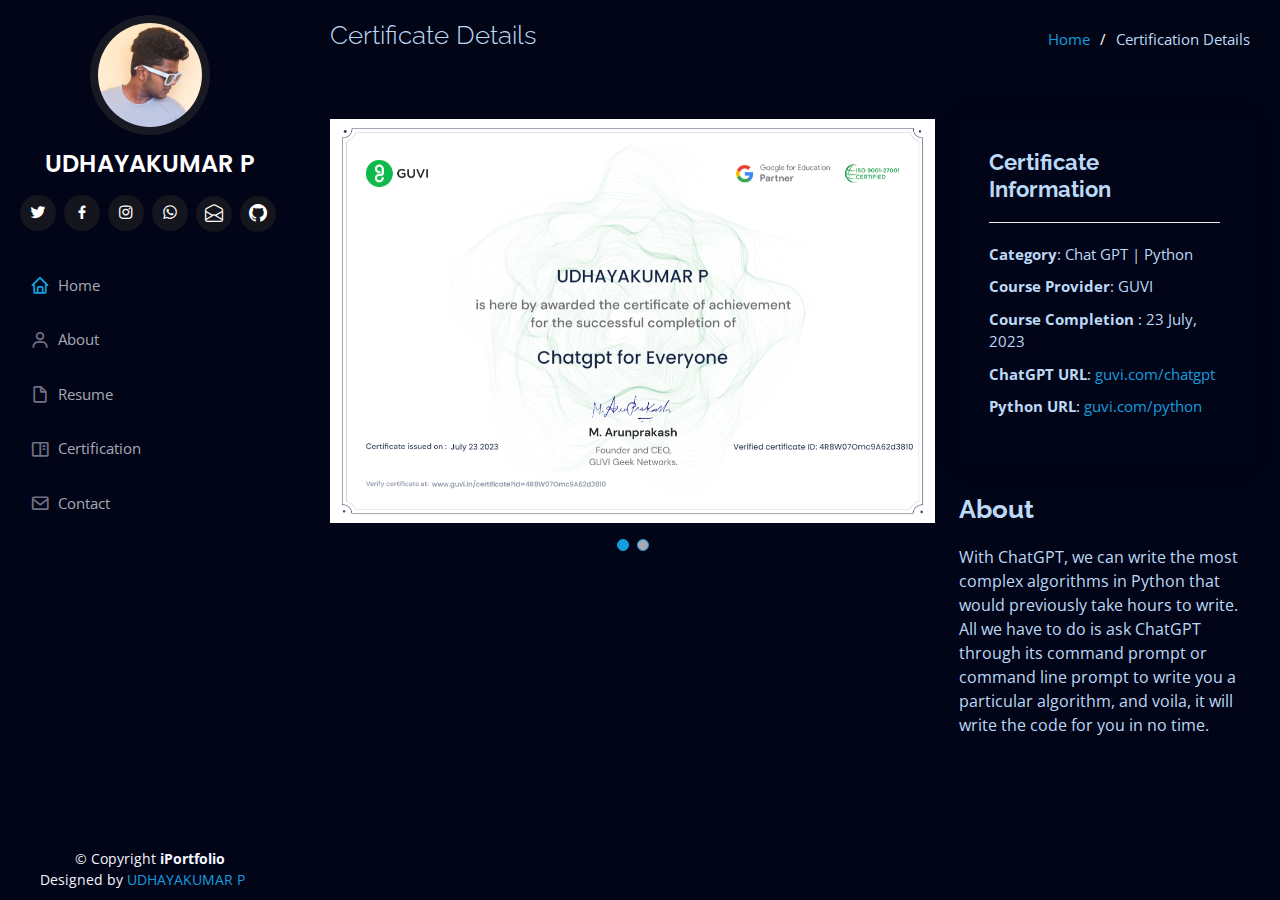
<file: myportfoliodetails2.html>
<!DOCTYPE html>
<html lang="en">

<head>
  <meta charset="utf-8">
  <meta content="width=device-width, initial-scale=1.0" name="viewport">

  <title>CERTIFICATION</title>
  <meta content="" name="description">
  <meta content="" name="keywords">

  <!-- Favicons -->
  <link href="assets\img\u.jpg" rel="icon">
  <link href="assets/img/apple-touch-icon.png" rel="apple-touch-icon">




  <!-- Google Fonts -->
  <link href="https://fonts.googleapis.com/css?family=Open+Sans:300,300i,400,400i,600,600i,700,700i|Raleway:300,300i,400,400i,500,500i,600,600i,700,700i|Poppins:300,300i,400,400i,500,500i,600,600i,700,700i" rel="stylesheet">




  <!-- Vendor CSS Files -->
  <link href="assets/vendor/aos/aos.css" rel="stylesheet">
  <link href="assets/vendor/bootstrap/css/bootstrap.min.css" rel="stylesheet">
  <link href="assets/vendor/bootstrap-icons/bootstrap-icons.css" rel="stylesheet">
  <link href="assets/vendor/boxicons/css/boxicons.min.css" rel="stylesheet">
  <link href="assets/vendor/glightbox/css/glightbox.min.css" rel="stylesheet">
  <link href="assets/vendor/swiper/swiper-bundle.min.css" rel="stylesheet">




  <!-- Template Main CSS File -->
  <link href="assets/css/style.css" rel="stylesheet">

</head>

<body>



  <!-- ======= Mobile nav toggle button ======= -->
  <i class="bi bi-list mobile-nav-toggle d-xl-none"></i>




  <!-- ======= Header ======= -->
  <header id="header">
    <div class="d-flex flex-column">  

      <div class="profile">
        <img src="assets\img\profile.jpeg" alt="" class="img-fluid rounded-circle">
        <h1 class="text-light"><a href="index.html">UDHAYAKUMAR P</a></h1>
        <div class="social-links mt-3 text-center">
          <a href="https://twitter.com/udhayaaaaaaaa"  target="new"class="twitter"><i class="bx bxl-twitter"></i></a>
          <a href="https://www.facebook.com/profile.php?id=100037349821022" target="_new" class="facebook"><i class="bx bxl-facebook"></i></a>
          <a href="https://www.instagram.com/udhayaa._/"  target="_new"class="instagram"><i class="bx bxl-instagram"></i></a>
          <a href="https://wa.me/+919342837135" target="_new" class="whatsapp"><i class="bx bxl-whatsapp"></i></a>
          <a href="mailto:udhayaaakash03@gmail.com"  target="_new" class="envelope"><i class="bi-envelope-open"></i></a>
          <a href="https://github.com/Udhayaa03"  target="_new" class="github"><i class="bi-github"></i></a>
        </div> 
      </div>

      <nav id="navbar" class="nav-menu navbar">
        <ul>
          <li><a href="#hero" class="nav-link scrollto active"><i class="bx bx-home"></i> <span>Home</span></a></li>
          <li><a href="#about" class="nav-link scrollto "><i class="bx bx-user"></i> <span>About</span></a></li>
          <li><a href="#resume"  class="nav-link scrollto "><i class="bx bx-file-blank"></i> <span>Resume</span></a></li>
          <li><a href="#portfolio" class="nav-link scrollto"><i class="bx bx-book-content"></i> <span>Certification</span></a></li>
         
          <li><a href="#contact" class="nav-link scrollto"><i class="bx bx-envelope"></i> <span>Contact</span></a></li>
        </ul>
      </nav><!-- .nav-menu -->
    </div>
  </header><!-- End Header -->



  <main id="main">

    <!-- ======= Breadcrumbs ======= -->
    <section id="breadcrumbs" class="breadcrumbs">
      <div class="container">

        <div class="d-flex justify-content-between align-items-center">
          <h2>Certificate Details</h2>
          <ol>
            <li><a href="index.html">Home</a></li>
            <li>Certification Details</li>
          </ol>
        </div>

      </div>
    </section><!-- End Breadcrumbs -->




  <!-- ======= Portfolio Details Section ======= -->
    <section id="portfolio-details" class="portfolio-details">
      <div class="container">

        <div class="row gy-4">

          <div class="col-lg-8">
            <div class="portfolio-details-slider swiper">
              <div class="swiper-wrapper align-items-center">

                <div class="swiper-slide">
                  <img src="assets\img\portfolio\GuviCertification - Chatgpt for Everyone.png" alt="">
                </div>

                <div class="swiper-slide">
                  <img src="assets\img\portfolio\GuviCertification - Python.png" alt="">
                </div>
  
              </div>
              <div class="swiper-pagination"></div>
            </div>
          </div>

          <div class="col-lg-4">
            <div class="portfolio-info">
              <h3>Certificate Information</h3>
              <ul>
                <li><strong>Category</strong>: Chat GPT | Python</li>
                <li><strong>Course Provider</strong>: GUVI</li>
                <li><strong>Course Completion </strong>: 23 July, 2023</li>
                <li><strong>ChatGPT URL</strong>: <a href="https://www.guvi.in/verify-certificate?id=4R8W07Omc9A62d3810" target="_new">guvi.com/chatgpt</a></li>
                <li><strong>Python URL</strong>: <a href="https://www.guvi.in/verify-certificate?id=w8PQ6v411568Zj880y" target="_new">guvi.com/python</a></li>
              </ul>
            </div>
            <div class="portfolio-description">
              <h2>About</h2>
              <p>
                With ChatGPT, we can write the most complex algorithms in Python that would previously take hours to write. All we have to do is ask ChatGPT through its command prompt or command line prompt to write you a particular algorithm, and voila, it will write the code for you in no time.
              </p>
            </div>
          </div>

        </div>

      </div>
    </section><!-- End Portfolio Details Section -->







     <!-- ======= Footer ======= -->
  <footer id="footer">
    <div class="container">
      <div class="copyright">
        &copy; Copyright <strong><span>iPortfolio</span></strong>
      </div>
      Designed by <a href="assets\img\IMG_20230919_130128.jpg">UDHAYAKUMAR P</a>
      </div>
    </div>
  </footer><!-- End  Footer -->





  <a href="#" class="back-to-top d-flex align-items-center justify-content-center"><i class="bi bi-arrow-up-short"></i></a>

  <!-- Vendor JS Files -->
  <script src="assets/vendor/purecounter/purecounter_vanilla.js"></script>
  <script src="assets/vendor/aos/aos.js"></script>
  <script src="assets/vendor/bootstrap/js/bootstrap.bundle.min.js"></script>
  <script src="assets/vendor/glightbox/js/glightbox.min.js"></script>
  <script src="assets/vendor/isotope-layout/isotope.pkgd.min.js"></script>
  <script src="assets/vendor/swiper/swiper-bundle.min.js"></script>
  <script src="assets/vendor/typed.js/typed.umd.js"></script>
  <script src="assets/vendor/waypoints/noframework.waypoints.js"></script>
  <script src="assets/vendor/php-email-form/validate.js"></script>

  <!-- Template Main JS File -->
  <script src="assets/js/main.js"></script>

</body>

</html>
</file>
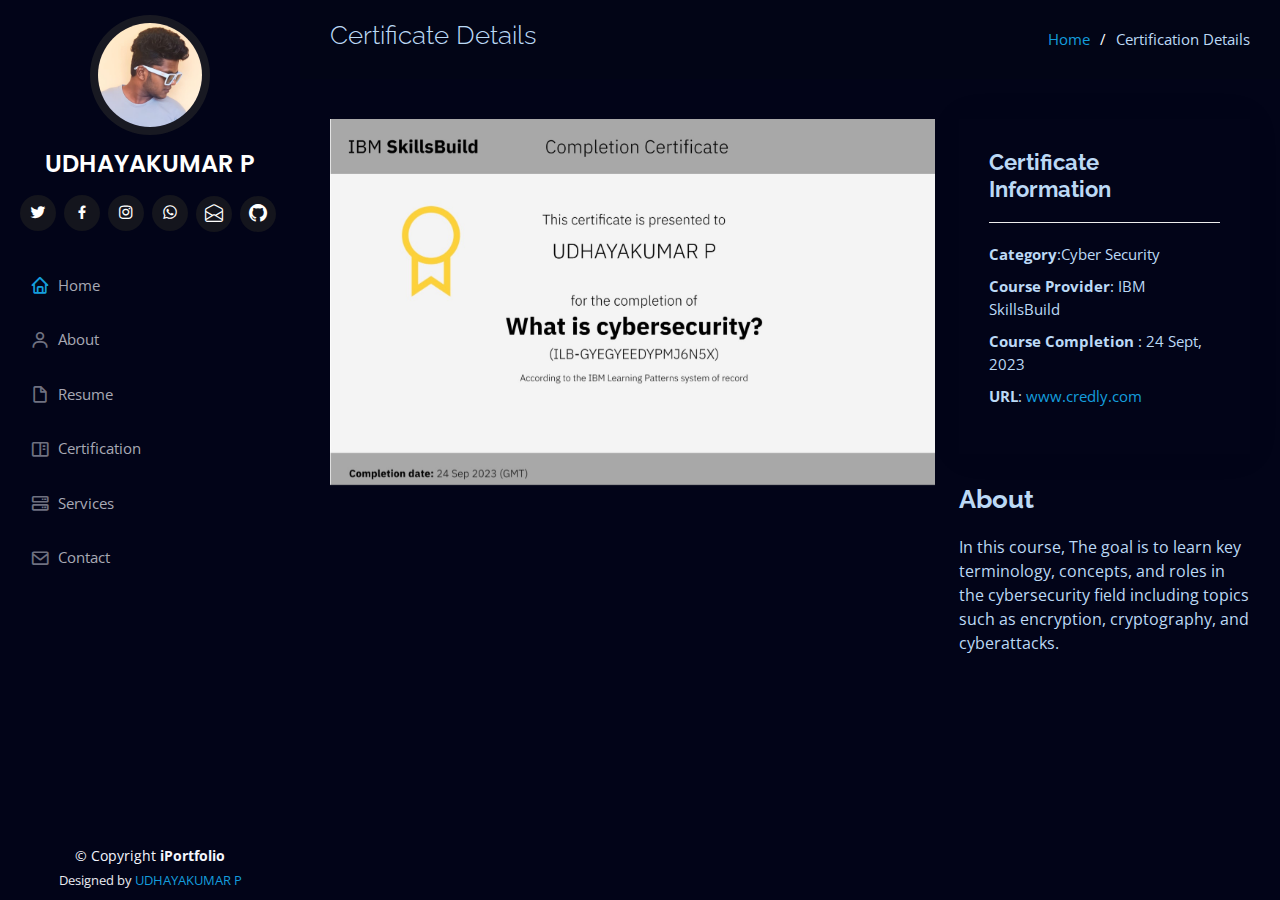
<file: myportfoliodetails3.html>
<!DOCTYPE html>
<html lang="en">

<head>
  <meta charset="utf-8">
  <meta content="width=device-width, initial-scale=1.0" name="viewport">

  <title>CERTIFICATION </title>
  <meta content="" name="description">
  <meta content="" name="keywords">

  <!-- Favicons -->
  <link href="assets\img\u.jpg" rel="icon">
  <link href="assets/img/apple-touch-icon.png" rel="apple-touch-icon">




  <!-- Google Fonts -->
  <link href="https://fonts.googleapis.com/css?family=Open+Sans:300,300i,400,400i,600,600i,700,700i|Raleway:300,300i,400,400i,500,500i,600,600i,700,700i|Poppins:300,300i,400,400i,500,500i,600,600i,700,700i" rel="stylesheet">




  <!-- Vendor CSS Files -->
  <link href="assets/vendor/aos/aos.css" rel="stylesheet">
  <link href="assets/vendor/bootstrap/css/bootstrap.min.css" rel="stylesheet">
  <link href="assets/vendor/bootstrap-icons/bootstrap-icons.css" rel="stylesheet">
  <link href="assets/vendor/boxicons/css/boxicons.min.css" rel="stylesheet">
  <link href="assets/vendor/glightbox/css/glightbox.min.css" rel="stylesheet">
  <link href="assets/vendor/swiper/swiper-bundle.min.css" rel="stylesheet">




  <!-- Template Main CSS File -->
  <link href="assets/css/style.css" rel="stylesheet">





</head>

<body>



  <!-- ======= Mobile nav toggle button ======= -->
  <i class="bi bi-list mobile-nav-toggle d-xl-none"></i>




  <!-- ======= Header ======= -->
  <header id="header">
    <div class="d-flex flex-column">  

      <div class="profile">
        <img src="assets\img\profile.jpeg" alt="" class="img-fluid rounded-circle">
        <h1 class="text-light"><a href="index.html">UDHAYAKUMAR P</a></h1>
        <div class="social-links mt-3 text-center">
          <a href="https://twitter.com/Udhayaaa_"  target="new"class="twitter"><i class="bx bxl-twitter"></i></a>
          <a href="https://www.facebook.com/profile.php?id=100037349821022" target="_new" class="facebook"><i class="bx bxl-facebook"></i></a>
          <a href="https://www.instagram.com/udhayaa._/"  target="_new"class="instagram"><i class="bx bxl-instagram"></i></a>
          <a href="https://wa.me/+919342837135" target="_new" class="whatsapp"><i class="bx bxl-whatsapp"></i></a>
          <a href="mailto:udhayaaakash03@gmail.com"  target="_new" class="envelope"><i class="bi-envelope-open"></i></a>
          <a href="https://github.com/Udhayaa03"  target="_new" class="github"><i class="bi-github"></i></a>
        </div> 
      </div>

      <nav id="navbar" class="nav-menu navbar">
        <ul>
          <li><a href="#hero" class="nav-link scrollto active"><i class="bx bx-home"></i> <span>Home</span></a></li>
          <li><a href="#about" class="nav-link scrollto "><i class="bx bx-user"></i> <span>About</span></a></li>
          <li><a href="#resume"  class="nav-link scrollto "><i class="bx bx-file-blank"></i> <span>Resume</span></a></li>
          <li><a href="#portfolio" class="nav-link scrollto"><i class="bx bx-book-content"></i> <span>Certification</span></a></li>
          <li><a href="#services" class="nav-link scrollto"><i class="bx bx-server"></i> <span>Services</span></a></li>
          <li><a href="#contact" class="nav-link scrollto"><i class="bx bx-envelope"></i> <span>Contact</span></a></li>
        </ul>
      </nav><!-- .nav-menu -->
    </div>
  </header><!-- End Header -->



  <main id="main">

    <!-- ======= Breadcrumbs ======= -->
    <section id="breadcrumbs" class="breadcrumbs">
      <div class="container">

        <div class="d-flex justify-content-between align-items-center">
          <h2>Certificate Details</h2>
          <ol>
            <li><a href="index.html">Home</a></li>
            <li>Certification Details</li>
          </ol>
        </div>

      </div>
    </section><!-- End Breadcrumbs -->




  <!-- ======= Portfolio Details Section ======= -->
    <section id="portfolio-details" class="portfolio-details">
      <div class="container">

        <div class="row gy-4">

          <div class="col-lg-8">
            <div class="portfolio-details-slider swiper">
              <div class="swiper-wrapper align-items-center">

                <div class="swiper-slide">
                  <img src="assets\img\portfolio\CYBER SECURITY1.jpg" alt="">
                </div>

  
              </div>
              <div class="swiper-pagination"></div>
            </div>
          </div>

          <div class="col-lg-4">
            <div class="portfolio-info">
              <h3>Certificate Information</h3>
              <ul>
                <li><strong>Category</strong>:Cyber Security</li>
                <li><strong>Course Provider</strong>: IBM SkillsBuild</li>
                <li><strong>Course Completion </strong>: 24 Sept, 2023</li>
                <li><strong>URL</strong>: <a href="https://skills.yourlearning.ibm.com/activity/ILB-GYEGYEEDYPMJ6N5X" target="_new">www.credly.com</a></li>
              </ul>
            </div>
            <div class="portfolio-description">
              <h2>About</h2>
              <p>
               In this course, The goal is to learn key terminology, concepts, and roles in the cybersecurity field including topics such as encryption, cryptography, and cyberattacks.
              </p>
            </div>
          </div>

        </div>

      </div>
    </section><!-- End Portfolio Details Section -->







     <!-- ======= Footer ======= -->
  <footer id="footer">
    <div class="container">
      <div class="copyright">
        &copy; Copyright <strong><span>iPortfolio</span></strong>
      </div>
      <div class="credits">
        Designed by <a href="assets\img\IMG_20230919_130128.jpg">UDHAYAKUMAR P</a>
      </div>
    </div>
  </footer><!-- End  Footer -->





  <a href="#" class="back-to-top d-flex align-items-center justify-content-center"><i class="bi bi-arrow-up-short"></i></a>

  <!-- Vendor JS Files -->
  <script src="assets/vendor/purecounter/purecounter_vanilla.js"></script>
  <script src="assets/vendor/aos/aos.js"></script>
  <script src="assets/vendor/bootstrap/js/bootstrap.bundle.min.js"></script>
  <script src="assets/vendor/glightbox/js/glightbox.min.js"></script>
  <script src="assets/vendor/isotope-layout/isotope.pkgd.min.js"></script>
  <script src="assets/vendor/swiper/swiper-bundle.min.js"></script>
  <script src="assets/vendor/typed.js/typed.umd.js"></script>
  <script src="assets/vendor/waypoints/noframework.waypoints.js"></script>
  <script src="assets/vendor/php-email-form/validate.js"></script>

  <!-- Template Main JS File -->
  <script src="assets/js/main.js"></script>

</body>

</html>
</file>
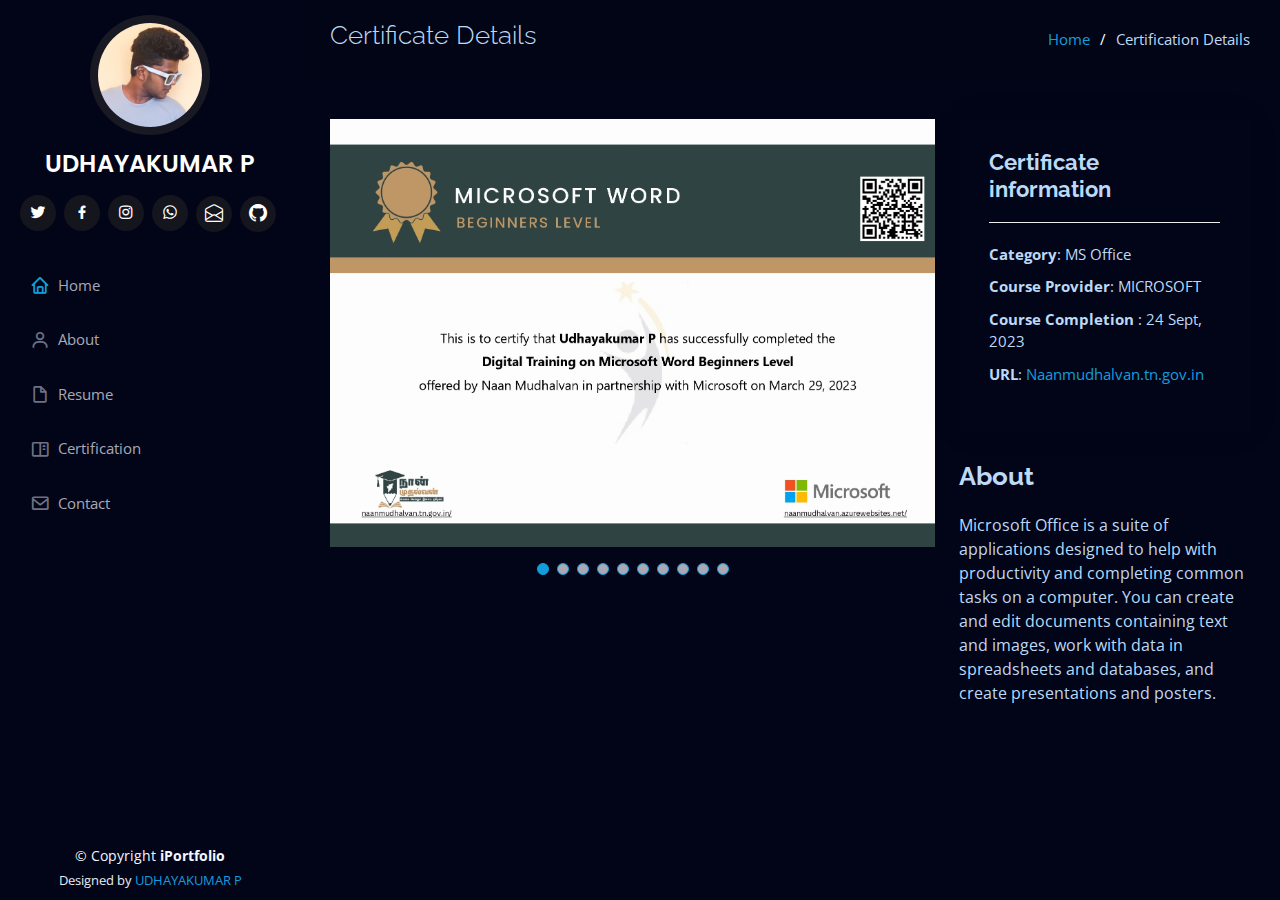
<file: myportfoliodetails4.html>
<!DOCTYPE html>
<html lang="en">

<head>
  <meta charset="utf-8">
  <meta content="width=device-width, initial-scale=1.0" name="viewport">

  <title>CERTIFICATION </title>
  <meta content="" name="description">
  <meta content="" name="keywords">

  <!-- Favicons -->
  <link href="assets\img\u.jpg" rel="icon">
  <link href="assets/img/apple-touch-icon.png" rel="apple-touch-icon">




  <!-- Google Fonts -->
  <link href="https://fonts.googleapis.com/css?family=Open+Sans:300,300i,400,400i,600,600i,700,700i|Raleway:300,300i,400,400i,500,500i,600,600i,700,700i|Poppins:300,300i,400,400i,500,500i,600,600i,700,700i" rel="stylesheet">




  <!-- Vendor CSS Files -->
  <link href="assets/vendor/aos/aos.css" rel="stylesheet">
  <link href="assets/vendor/bootstrap/css/bootstrap.min.css" rel="stylesheet">
  <link href="assets/vendor/bootstrap-icons/bootstrap-icons.css" rel="stylesheet">
  <link href="assets/vendor/boxicons/css/boxicons.min.css" rel="stylesheet">
  <link href="assets/vendor/glightbox/css/glightbox.min.css" rel="stylesheet">
  <link href="assets/vendor/swiper/swiper-bundle.min.css" rel="stylesheet">




  <!-- Template Main CSS File -->
  <link href="assets/css/style.css" rel="stylesheet">



</head>

<body>



  <!-- ======= Mobile nav toggle button ======= -->
  <i class="bi bi-list mobile-nav-toggle d-xl-none"></i>




  <!-- ======= Header ======= -->
  <header id="header">
    <div class="d-flex flex-column">  

      <div class="profile">
        <img src="assets\img\profile.jpeg" alt="" class="img-fluid rounded-circle">
        <h1 class="text-light"><a href="index.html">UDHAYAKUMAR P</a></h1>
        <div class="social-links mt-3 text-center">
          <a href="https://twitter.com/udhayaaaaaaaa"  target="new"class="twitter"><i class="bx bxl-twitter"></i></a>
          <a href="https://www.facebook.com/profile.php?id=100037349821022" target="_new" class="facebook"><i class="bx bxl-facebook"></i></a>
          <a href="https://www.instagram.com/udhayaa._/"  target="_new"class="instagram"><i class="bx bxl-instagram"></i></a>
          <a href="https://wa.me/+919342837135" target="_new" class="whatsapp"><i class="bx bxl-whatsapp"></i></a>
          <a href="mailto:udhayaaakash03@gmail.com"  target="_new" class="envelope"><i class="bi-envelope-open"></i></a>
          <a href="https://github.com/Udhayaa03"  target="_new" class="github"><i class="bi-github"></i></a>
        </div> 
      </div>

      <nav id="navbar" class="nav-menu navbar">
        <ul>
          <li><a href="#hero" class="nav-link scrollto active"><i class="bx bx-home"></i> <span>Home</span></a></li>
          <li><a href="#about" class="nav-link scrollto "><i class="bx bx-user"></i> <span>About</span></a></li>
          <li><a href="#resume"  class="nav-link scrollto "><i class="bx bx-file-blank"></i> <span>Resume</span></a></li>
          <li><a href="#portfolio" class="nav-link scrollto"><i class="bx bx-book-content"></i> <span>Certification</span></a></li>
        
          <li><a href="#contact" class="nav-link scrollto"><i class="bx bx-envelope"></i> <span>Contact</span></a></li>
        </ul>
      </nav><!-- .nav-menu -->
    </div>
  </header><!-- End Header -->

  



  <main id="main">

    <!-- ======= Breadcrumbs ======= -->
    <section id="breadcrumbs" class="breadcrumbs">
      <div class="container">

        <div class="d-flex justify-content-between align-items-center">
          <h2>Certificate Details</h2>
          <ol>
            <li><a href="index.html">Home</a></li>
            <li>Certification Details</li>
          </ol>
        </div>

      </div>
    </section><!-- End Breadcrumbs -->




  <!-- ======= Portfolio Details Section ======= -->
    <section id="portfolio-details" class="portfolio-details">
      <div class="container">

        <div class="row gy-4">

          <div class="col-lg-8">
            <div class="portfolio-details-slider swiper">
              <div class="swiper-wrapper align-items-center">

                
                <div class="swiper-slide">
                    <img src="assets\img\portfolio\certificates\ms_page-0001.jpg" alt="">
                  </div>

                  <div class="swiper-slide">
                    <img src="assets\img\portfolio\certificates\ms_page-0002.jpg" alt="">
                  </div>

                  <div class="swiper-slide">
                    <img src="assets\img\portfolio\certificates\ms_page-0003.jpg" alt="">
                  </div>

                  <div class="swiper-slide">
                    <img src="assets\img\portfolio\certificates\ms_page-0004.jpg" alt="">
                  </div>

                  <div class="swiper-slide">
                    <img src="assets\img\portfolio\certificates\ms_page-0005.jpg" alt="">
                  </div>

                  <div class="swiper-slide">
                    <img src="assets\img\portfolio\certificates\ms_page-0006.jpg" alt="">
                  </div>

                  <div class="swiper-slide">
                    <img src="assets\img\portfolio\certificates\ms_page-0007.jpg" alt="">
                  </div>

                  <div class="swiper-slide">
                    <img src="assets\img\portfolio\certificates\ms_page-0008.jpg" alt="">
                  </div>

                  <div class="swiper-slide">
                    <img src="assets\img\portfolio\certificates\ms_page-0009.jpg" alt="">
                  </div>

                  <div class="swiper-slide">
                    <img src="assets\img\portfolio\certificates\ms_page-0010.jpg" alt="">
                  </div>

            

                

                
              </div>
              <div class="swiper-pagination"></div>
            </div>
          </div>

          <div class="col-lg-4">
            <div class="portfolio-info">
              <h3>Certificate information</h3>
              <ul>
                <li><strong>Category</strong>: MS Office</li>
                <li><strong>Course Provider</strong>: MICROSOFT</li>
                <li><strong>Course Completion </strong>: 24 Sept, 2023</li>
                <li><strong>URL</strong>: <a href="naanmudhalvan.azurewebsites.net/" target="_new">Naanmudhalvan.tn.gov.in</a></li>
              </ul>
            </div>
            <div class="portfolio-description">
              <h2>About</h2>
              <p>
                Microsoft Office is a suite of applications designed to help with productivity and completing common tasks on a computer. You can create and edit documents containing text and images, work with data in spreadsheets and databases, and create presentations and posters.
              </p>
            </div>
          </div>

        </div>

      </div>
    </section><!-- End Portfolio Details Section -->







     <!-- ======= Footer ======= -->
  <footer id="footer">
    <div class="container">
      <div class="copyright">
        &copy; Copyright <strong><span>iPortfolio</span></strong>
      </div>
      <div class="credits">
        Designed by <a href="assets\img\IMG_20230919_130128.jpg">UDHAYAKUMAR P</a>
      </div>
    </div>
  </footer><!-- End  Footer -->







  <a href="#" class="back-to-top d-flex align-items-center justify-content-center"><i class="bi bi-arrow-up-short"></i></a>

  <!-- Vendor JS Files -->
  <script src="assets/vendor/purecounter/purecounter_vanilla.js"></script>
  <script src="assets/vendor/aos/aos.js"></script>
  <script src="assets/vendor/bootstrap/js/bootstrap.bundle.min.js"></script>
  <script src="assets/vendor/glightbox/js/glightbox.min.js"></script>
  <script src="assets/vendor/isotope-layout/isotope.pkgd.min.js"></script>
  <script src="assets/vendor/swiper/swiper-bundle.min.js"></script>
  <script src="assets/vendor/typed.js/typed.umd.js"></script>
  <script src="assets/vendor/waypoints/noframework.waypoints.js"></script>
  <script src="assets/vendor/php-email-form/validate.js"></script>

  <!-- Template Main JS File -->
  <script src="assets/js/main.js"></script>

</body>

</html>
</file>
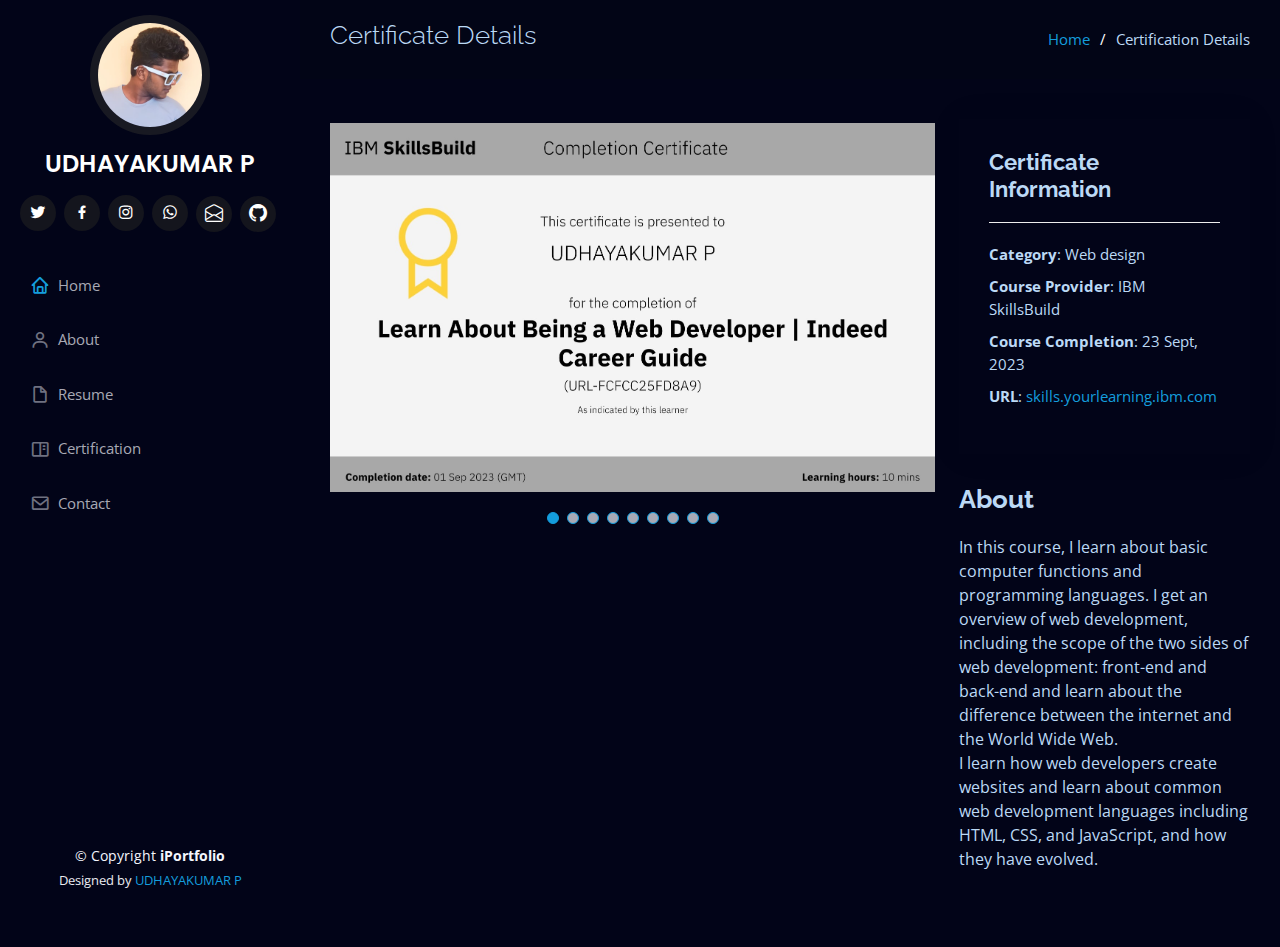
<file: portfolio-details.html>
<!DOCTYPE html>
<html lang="en">

<head>
  <meta charset="utf-8">
  <meta content="width=device-width, initial-scale=1.0" name="viewport">

  <title>CERTIFICATION</title>
  <meta content="" name="description">
  <meta content="" name="keywords">

  <!-- Favicons -->
  <link href="assets/img/u.jpg" rel="icon">
  <link href="assets/img/apple-touch-icon.png" rel="apple-touch-icon">

  <!-- Google Fonts -->
  <link href="https://fonts.googleapis.com/css?family=Open+Sans:300,300i,400,400i,600,600i,700,700i|Raleway:300,300i,400,400i,500,500i,600,600i,700,700i|Poppins:300,300i,400,400i,500,500i,600,600i,700,700i" rel="stylesheet">

  <!-- Vendor CSS Files -->
  <link href="assets/vendor/aos/aos.css" rel="stylesheet">
  <link href="assets/vendor/bootstrap/css/bootstrap.min.css" rel="stylesheet">
  <link href="assets/vendor/bootstrap-icons/bootstrap-icons.css" rel="stylesheet">
  <link href="assets/vendor/boxicons/css/boxicons.min.css" rel="stylesheet">
  <link href="assets/vendor/glightbox/css/glightbox.min.css" rel="stylesheet">
  <link href="assets/vendor/swiper/swiper-bundle.min.css" rel="stylesheet">

  <!-- Template Main CSS File -->
  <link href="assets/css/style.css" rel="stylesheet">

</head>

<body>

  <!-- ======= Mobile nav toggle button ======= -->
  <i class="bi bi-list mobile-nav-toggle d-xl-none"></i>

  <!-- ======= Header ======= -->
  <header id="header">
    <div class="d-flex flex-column">

      <div class="profile">
        <img src="assets\img\profile.jpeg" alt="" class="img-fluid rounded-circle">
        <h1 class="text-light"><a href="index.html">UDHAYAKUMAR P</a></h1>
        <div class="social-links mt-3 text-center">
          <a href="https://twitter.com/udhayaaaaaaaa"  target="new"class="twitter"><i class="bx bxl-twitter"></i></a>
          <a href="https://www.facebook.com/profile.php?id=100037349821022" target="_new" class="facebook"><i class="bx bxl-facebook"></i></a>
          <a href="https://www.instagram.com/udhayaa._/"  target="_new"class="instagram"><i class="bx bxl-instagram"></i></a>
          <a href="https://wa.me/+919342837135" target="_new" class="whatsapp"><i class="bx bxl-whatsapp"></i></a>
          <a href="mailto:udhayaaakash03@gmail.com"  target="_new" class="envelope"><i class="bi-envelope-open"></i></a>
          <a href="https://github.com/Udhayaa03"  target="_new" class="github"><i class="bi-github"></i></a>
        </div> 
      </div>

      <nav id="navbar" class="nav-menu navbar">
        <ul>
          <li><a href="#hero" class="nav-link scrollto active"><i class="bx bx-home"></i> <span>Home</span></a></li>
          <li><a href="#about" class="nav-link scrollto"><i class="bx bx-user"></i> <span>About</span></a></li>
          <li><a href="#resume" class="nav-link scrollto"><i class="bx bx-file-blank"></i> <span>Resume</span></a></li>
          <li><a href="#portfolio" class="nav-link scrollto"><i class="bx bx-book-content"></i> <span>Certification</span></a></li>
          
          <li><a href="#contact" class="nav-link scrollto"><i class="bx bx-envelope"></i> <span>Contact</span></a></li>
        </ul>
      </nav><!-- .nav-menu -->
    </div>
  </header><!-- End Header -->

  <main id="main">

    <!-- ======= Breadcrumbs ======= -->
    <section id="breadcrumbs" class="breadcrumbs">
      <div class="container">

        <div class="d-flex justify-content-between align-items-center">

          <h2>Certificate Details</h2>
          <ol>
            <li><a href="index.html">Home</a></li>
            <li>Certification Details</li>
          </ol>
        </div>

      </div>
    </section><!-- End Breadcrumbs -->




    <!-- ======= Certification Details Section ======= -->
    <section id="portfolio-details" class="portfolio-details">
      <div class="container">

        <div class="row gy-4">

          <div class="col-lg-8">
            <div class="portfolio-details-slider swiper">
              <div class="swiper-wrapper align-items-center">

                <div class="swiper-slide">
                  <img src="assets\img\portfolio\SKILLSBUILD CERTIFICATES_page-0001.jpg" alt="">
                </div>

                <div class="swiper-slide">
                  <img src="assets\img\portfolio\SKILLSBUILD CERTIFICATES_page-0002.jpg" alt="">
                </div>

                <div class="swiper-slide">
                  <img src="assets\img\portfolio\SKILLSBUILD CERTIFICATES_page-0003.jpg" alt="">
                </div>

                <div class="swiper-slide">
                  <img src="assets\img\portfolio\SKILLSBUILD CERTIFICATES_page-0004.jpg" alt="">
                </div>
             
                <div class="swiper-slide">
                  <img src="assets\img\portfolio\SKILLSBUILD CERTIFICATES_page-0005.jpg" alt="">
                </div>
                
                <div class="swiper-slide">
                  <img src="assets\img\portfolio\SKILLSBUILD CERTIFICATES_page-0006.jpg" alt="">
                </div>
              
                <div class="swiper-slide">
                  <img src="assets\img\portfolio\SKILLSBUILD CERTIFICATES_page-0008.jpg" alt="">
                </div>             

                <div class="swiper-slide">
                  <img src="assets\img\portfolio\SKILLSBUILD CERTIFICATES_page-0009.jpg" alt="">
                </div>

                <div class="swiper-slide">
                  <img src="assets\img\portfolio\SKILLSBUILD CERTIFICATES_page-0010.jpg" alt="">
                </div>

              </div>
              <div class="swiper-pagination"></div>
            </div>
          </div>

          <div class="col-lg-4">
            <div class="portfolio-info">
              <h3>Certificate Information</h3>
              <ul>
                <li><strong>Category</strong>: Web design</li>
                <li><strong>Course Provider</strong>: IBM SkillsBuild</li>
                <li><strong>Course Completion</strong>: 23 Sept, 2023</li>
                <li><strong>URL</strong>: <a href="https://skills.yourlearning.ibm.com/activity/PLAN-D8C44049BA4C" target="_new">skills.yourlearning.ibm.com</a></li>
              </ul>
            </div>
            <div class="portfolio-description">
              <h2>About</h2>
              <p>
                In this course, I learn about basic computer functions and programming languages. I get an overview of web development, including the scope of the two sides of web development: front-end and back-end and learn about the difference between the internet and the World Wide Web.
                <br>I learn how web developers create websites and learn about common web development languages including HTML, CSS, and JavaScript, and how they have evolved. 
              </p>
            </div>
          </div>

        </div>

      </div>
    </section><!-- End Portfolio Details Section -->

  </main><!-- End #main -->






  <!-- ======= Footer ======= -->
  <footer id="footer">
    <div class="container">
      <div class="copyright">
        &copy; Copyright <strong><span>iPortfolio</span></strong>
      </div>
      <div class="credits">
        Designed by <a href="assets\img\IMG_20230919_130128.jpg">UDHAYAKUMAR P</a>
      </div>
    </div>
  </footer><!-- End  Footer -->






  <a href="#" class="back-to-top d-flex align-items-center justify-content-center"><i class="bi bi-arrow-up-short"></i></a>

  <!-- Vendor JS Files -->
  <script src="assets/vendor/purecounter/purecounter_vanilla.js"></script>
  <script src="assets/vendor/aos/aos.js"></script>
  <script src="assets/vendor/bootstrap/js/bootstrap.bundle.min.js"></script>
  <script src="assets/vendor/glightbox/js/glightbox.min.js"></script>
  <script src="assets/vendor/isotope-layout/isotope.pkgd.min.js"></script>
  <script src="assets/vendor/swiper/swiper-bundle.min.js"></script>
  <script src="assets/vendor/typed.js/typed.umd.js"></script>
  <script src="assets/vendor/waypoints/noframework.waypoints.js"></script>
  <script src="assets/vendor/php-email-form/validate.js"></script>

  <!-- Template Main JS File -->
  <script src="assets/js/main.js"></script>

</body>

</html>
</file>
<file: assets/css/style.css>
/*--------------------------------------------------------------
# General
--------------------------------------------------------------*/
body {
  font-family: "Open Sans", sans-serif;
  background-color:#020418 ;
  color: #bcd9f5;
}

a {
  color: #149ddd;
  text-decoration: none;
}

a:hover {
  color: #37b3ed;
  text-decoration: none;
}

h1,
h2,
h3,
h4,
h5,
h6 {
  font-family: "Raleway", sans-serif;
}

/*--------------------------------------------------------------
# Back to top button
--------------------------------------------------------------*/
.back-to-top {
  position: fixed;
  visibility: hidden;
  opacity: 0;
  right: 15px;
  bottom: 15px;
  z-index: 996;
  background: #08b3d1;
  width: 40px;
  height: 40px;
  border-radius: 50px;
  transition: all 0.4s;
}

.back-to-top i {
  font-size: 28px;
  color: #ffffff;;
  line-height: 0;
}

.back-to-top:hover {
  background: #2eafec;
  color: #ffffff;;
}

.back-to-top.active {
  visibility: visible;
  opacity: 1;
}

/*--------------------------------------------------------------
# Header
--------------------------------------------------------------*/
#header {
  position: fixed;
  top: 0;
  left: 0;
  bottom: 0;
  width: 300px;
  transition: all ease-in-out 0.5s;
  z-index: 9997;
  transition: all 0.5s;
  padding: 0 15px;
  background: #020418;
  overflow-y: auto;
}

#header .profile img {
  margin: 15px auto;
  display: block;
  width: 120px;
  border: 8px solid #181922;
}

#header .profile h1 {
  font-size: 24px;
  margin: 0;
  padding: 0;
  font-weight: 600;
  -moz-text-align-last: center;
  text-align-last: center;
  font-family: "Poppins", sans-serif;
}

#header .profile h1 a,
#header .profile h1 a:hover {
  color: #fff;
  text-decoration: none;
}

#header .profile .social-links a {
  font-size: 18px;
  display: inline-block;
  background: #14151d;
  color: #fff;
  line-height: 1;
  padding: 8px 0;
  margin-right: 4px;
  border-radius: 50%;
  text-align: center;
  width: 36px;
  height: 36px;
  transition: 0.3s;
}

#header .profile .social-links a:hover {
  background: #08b3d1;
  color: #a8a9b4;;
  text-decoration: none;
}

#main {
  margin-left: 300px;
}

.container,
.container-fluid {
  padding-left: 30px;
  padding-right: 30px;
}

@media (max-width: 1199px) {
  #header {
    left: -300px;
  }

  #main {
    margin-left: 0;
  }

  .container,
  .container-fluid {
    padding-left: 12px;
    padding-right: 12px;
  }
}

/*--------------------------------------------------------------
# Navigation Menu
--------------------------------------------------------------*/
/* Desktop Navigation */
.nav-menu {
  padding: 30px 0 0 0;
}

.nav-menu * {
  margin: 0;
  padding: 0;
  list-style: none;
}

.nav-menu>ul>li {
  position: relative;
  white-space: nowrap;
}

.nav-menu a,
.nav-menu a:focus {
  display: flex;
  align-items: center;
  color: #a8a9b4;
  padding: 12px 15px;
  margin-bottom: 8px;
  transition: 0.3s;
  font-size: 15px;
}

.nav-menu a i,
.nav-menu a:focus i {
  font-size: 20px;
  padding-right: 8px;
  color: #6f7180;
}

.nav-menu a:hover,
.nav-menu .active,
.nav-menu .active:focus,
.nav-menu li:hover>a {
  text-decoration: none;
  color: #a8a9b4;;
}

.nav-menu a:hover i,
.nav-menu .active i,
.nav-menu .active:focus i,
.nav-menu li:hover>a i {
  color: #149ddd;
}

/* Mobile Navigation */
.mobile-nav-toggle {
  position: fixed;
  right: 15px;
  top: 15px;
  z-index: 9998;
  border: 0;
  font-size: 24px;
  transition: all 0.4s;
  outline: none !important;
  background-color: #0ebde9;
  color: #ffffff;;
  width: 40px;
  height: 40px;
  display: inline-flex;
  align-items: center;
  justify-content: center;
  line-height: 0;
  border-radius: 50px;
  cursor: pointer;
}

.mobile-nav-active {
  overflow: hidden;
}

.mobile-nav-active #header {
  left: 0;
}

/*--------------------------------------------------------------
# Hero Section
--------------------------------------------------------------*/
#hero {
  width: 100%;
  height: 100vh;
  background: url("../img/bg1.jpg") top center;
  background-size: cover;
}

#hero:before {
  content: "";
  background: rgba(5, 13, 24, 0.3);
  position: absolute;
  bottom: 0;
  top: 0;
  left: 0;
  right: 0;
  z-index: 1;
}

#hero .hero-container {
  position: relative;
  z-index: 2;
  min-width: 300px;
}

#hero h1 {
  margin: 0 0 10px 0;
  font-size: 64px;
  font-weight: 700;
  line-height: 56px;
  color: #fff;
}

#hero p {
  color: #ffffff;;
  margin-bottom: 50px;
  font-size: 26px;
  font-family: "Poppins", sans-serif;
}

#hero p span {
  color: #ffffff;;
  padding-bottom: 4px;
  letter-spacing: 1px;
  border-bottom: 3px solid #08b3d1;
}

@media (min-width: 1024px) {
  #hero {
    background-attachment: fixed;
  }
}

@media (max-width: 768px) {
  #hero h1 {
    font-size: 28px;
    line-height: 36px;
  }

  #hero h2 {
    font-size: 18px;
    line-height: 24px;
    margin-bottom: 30px;
  }
}

/*--------------------------------------------------------------
# Sections General
--------------------------------------------------------------*/
section {
  padding: 60px 0;
  overflow: hidden;
}

.section-bg {
  background:  #010313;
}

.section-title {
  padding-bottom: 30px;
}

.section-title h2 {
  font-size: 32px;
  font-weight: bold;
  margin-bottom: 20px;
  padding-bottom: 20px;
  position: relative;
  color: #08b3d1;
}

.section-title h2::after {
  content: "";
  position: absolute;
  display: block;
  width: 50px;
  height: 3px;
  background: #08b3d1;
  bottom: 0;
  left: 0;
}

.section-title p {
  margin-bottom: 0;
}

/*--------------------------------------------------------------
# About
--------------------------------------------------------------*/
.about .content h3 {
  font-weight: 700;
  font-size: 26px;
  color: rgb(19, 153, 194);
}

.about .content ul {
  list-style: none;
  padding: 0;
}

.about .content ul li {
  margin-bottom: 20px;
  display: flex;
  align-items: left;
}

.about .content ul strong {
  margin-right: 10px;
  color:#0465b4;
}

.about .content ul i {
  font-size: 16px;
  margin-right: 5px;
  color: #0aacf7;
  line-height: 0;
}

.about .content p:last-child {
  margin-bottom: 0;
}


/*--------------------------------------------------------------
# Skills
--------------------------------------------------------------*/
.skills .progress {
  height: 60px;
  display: block;
  background: none;
  border-radius: 0;
}

.skills .progress .skill {
  padding: 0;
  margin: 0 0 6px 0;
  text-transform: uppercase;
  display: block;
  font-weight: 600;
  font-family: "Poppins", sans-serif;
  color: #e4edf9;
}

.skills .progress .skill .val {
  float: right;
  font-style: normal;
}

.skills .progress-bar-wrap {
  background: #b7b8b9;
  height: 10px;
}

.skills .progress-bar {
  width: 1px;
  height: 10px;
  transition: 0.9s;
  background-color: rgb(0, 144, 163);
}

/*--------------------------------------------------------------
# Resume
--------------------------------------------------------------*/
.image{
  width: 70%;
  height: 50%;
  margin-top:40px;
  padding: 5px;
  margin-left: 130px;
  border: 2px;
}

.resume .resume-title {
  font-size: 26px;
  font-weight: 700;
  margin-top: 20px;
  margin-bottom: 20px;
  color: #050d18;
}

.resume .resume-item {
  padding: 0 0 20px 20px;
  margin-top: -2px;
  border-left: 2px solid #1f5297;
  position: relative;
}

.resume .resume-item h4 {
  line-height: 18px;
  font-size: 18px;
  font-weight: 600;
  text-transform: uppercase;
  font-family: "Poppins", sans-serif;
  color: #050d18;
  margin-bottom: 10px;
}

.resume .resume-item h5 {
  font-size: 16px;
  background: #e4edf9;
  padding: 5px 15px;
  display: inline-block;
  font-weight: 600;
  margin-bottom: 10px;
}

.resume .resume-item ul {
  padding-left: 20px;
}

.resume .resume-item ul li {
  padding-bottom: 10px;
}

.resume .resume-item:last-child {
  padding-bottom: 0;
}

.resume .resume-item::before {
  content: "";
  position: absolute;
  width: 16px;
  height: 16px;
  border-radius: 50px;
  left: -9px;
  top: 0;
  background: #a8a9b4;;
  border: 2px solid #1f5297;
}

/*--------------------------------------------------------------
# Certification
--------------------------------------------------------------*/
.portfolio .portfolio-item {
  margin-bottom: 30px;
}

.portfolio #portfolio-flters {
  padding: 0;
  margin: 0 auto 35px auto;
  list-style: none;
  text-align: center;
  background: #c0c0c2;;
  border-radius: 50px;
  padding: 2px 15px;
}

.portfolio #portfolio-flters li {
  cursor: pointer;
  display: inline-block;
  padding: 10px 15px 8px 15px;
  font-size: 14px;
  font-weight: 600;
  line-height: 1;
  text-transform: uppercase;
  color: #0f0f0f;
  margin-bottom: 5px;
  transition: all 0.3s ease-in-out;
}

.portfolio #portfolio-flters li:hover,
.portfolio #portfolio-flters li.filter-active {
  color: #0c8fcc;
}

.portfolio #portfolio-flters li:last-child {
  margin-right: 0;
}

.portfolio .portfolio-wrap {
  transition: 0.3s;
  position: relative;
  overflow: hidden;
  z-index: 1;
}

.portfolio .portfolio-wrap::before {
  content: "";
  background: rgba(240, 234, 234, 0.5);
  position: absolute;
  left: 0;
  right: 0;
  top: 0;
  bottom: 0;
  transition: all ease-in-out 0.3s;
  z-index: 2;
  opacity: 0;
}

.portfolio .portfolio-wrap .portfolio-links {
  opacity: 1;
  left: 0;
  right: 0;
  bottom: -60px;
  z-index: 3;
  position: absolute;
  transition: all ease-in-out 0.3s;
  display: flex;
  justify-content: center;
}

.portfolio .portfolio-wrap .portfolio-links a {
  color: #e9eaee;;
  font-size: 28px;
  text-align: center;
  background: rgba(131, 131, 131, 0.75);
  transition: 0.3s;
  width: 50%;
}

.portfolio .portfolio-wrap .portfolio-links a:hover {
  background: rgba(20, 157, 221, 0.95);
}

.portfolio .portfolio-wrap .portfolio-links a+a {
  border-left: 1px solid #37b3ed;
}

.portfolio .portfolio-wrap:hover::before {
  top: 0;
  left: 0;
  right: 0;
  bottom: 0;
  opacity: 1;
}

.portfolio .portfolio-wrap:hover .portfolio-links {
  opacity: 1;
  bottom: 0;
}

/*--------------------------------------------------------------
# Certification Details
--------------------------------------------------------------*/
.portfolio-details {
  padding-top: 40px;
}

.portfolio-details .portfolio-details-slider img {
  width: 100%;
}

.portfolio-details .portfolio-details-slider .swiper-pagination {
  margin-top: 20px;
  position: relative;
}

.portfolio-details .portfolio-details-slider .swiper-pagination .swiper-pagination-bullet {
  width: 12px;
  height: 12px;
  background-color: #a8a9b4;;
  opacity: 1;
  border: 1px solid #149ddd;
}

.portfolio-details .portfolio-details-slider .swiper-pagination .swiper-pagination-bullet-active {
  background-color: #149ddd;
}

.portfolio-details .portfolio-info {
  padding: 30px;
  box-shadow: 0px 0 30px rgba(5, 13, 24, 0.08);
}

.portfolio-details .portfolio-info h3 {
  font-size: 22px;
  font-weight: 700;
  margin-bottom: 20px;
  padding-bottom: 20px;
  border-bottom: 1px solid #eee;
}

.portfolio-details .portfolio-info ul {
  list-style: none;
  padding: 0;
  font-size: 15px;
}

.portfolio-details .portfolio-info ul li+li {
  margin-top: 10px;
}

.portfolio-details .portfolio-description {
  padding-top: 30px;
}

.portfolio-details .portfolio-description h2 {
  font-size: 26px;
  font-weight: 700;
  margin-bottom: 20px;
}

.portfolio-details .portfolio-description p {
  padding: 0;
}


/*--------------------------------------------------------------
# Contact
--------------------------------------------------------------*/
.contact {
  padding-bottom: 130px;
}

.contact .info {
  padding: 10px;
  background: #05021d;
  width: 100%;
  box-shadow: 0 0 24px 0 rgba(0, 0, 0, 0.12);
}

.contact .info i {
  font-size: 20px;
  color: #070707;
  float: left;
  width: 44px;
  height: 44px;
  background: #acaeaf;
  display: flex;
  justify-content: center;
  align-items: center;
  border-radius: 50px;
  transition: all 0.3s ease-in-out;
}

.contact .info h4 {
  padding: 0 0 0 60px;
  font-size: 22px;
  font-weight: 600;
  margin-bottom: 5px;
  color: #dee2e4;
}

.contact .info p {
  padding: 0 0 10px 60px;
  margin-bottom: 20px;
  font-size: 14px;
  color: #026299;
}

.contact .info .email p {
  padding-top: 5px;
}

.contact .info .social-links {
  padding-left: 60px;
}

.contact .info .social-links a {
  font-size: 18px;
  display: inline-block;
  background: #333;
  color: #a8a9b4;;
  line-height: 1;
  padding: 8px 0;
  border-radius: 50%;
  text-align: center;
  width: 36px;
  height: 36px;
  transition: 0.3s;
  margin-right: 10px;
}

.contact .info .social-links a:hover {
  background: #149ddd;
  color: #a8a9b4;;
}

.contact .info .email:hover i,
.contact .info .address:hover i,
.contact .info .phone:hover i {
  background: #149ddd;
  color: #fff;
}

.contact .php-email-form {
  width: 100%;
  padding: 30px;
  background: #05021d;
  box-shadow: 0 0 24px 0 rgba(0, 0, 0, 0.12);
}

.contact .php-email-form .form-group {
  padding-bottom: 8px;
}

.contact .php-email-form .validate {
  display: none;
  color: red;
  margin: 0 0 15px 0;
  font-weight: 400;
  font-size: 13px;
}

.contact .php-email-form .error-message {
  display: none;
  color: #a8a9b4;;
  background: #ed3c0d;
  text-align: left;
  padding: 15px;
  font-weight: 600;
}

.contact .php-email-form .error-message br+br {
  margin-top: 25px;
}

.contact .php-email-form .sent-message {
  display: none;
  color: #a8a9b4;;
  background: #18d26e;
  text-align: center;
  padding: 15px;
  font-weight: 600;
}

.contact .php-email-form .loading {
  display: none;
  background: #a8a9b4;;
  text-align: center;
  padding: 15px;
}

.contact .php-email-form .loading:before {
  content: "";
  display: inline-block;
  border-radius: 50%;
  width: 24px;
  height: 24px;
  margin: 0 10px -6px 0;
  border: 3px solid #18d26e;
  border-top-color: #eee;
  animation: animate-loading 1s linear infinite;
}

.contact .php-email-form .form-group {
  margin-bottom: 15px;
}

.contact .php-email-form label {
  padding-bottom: 8px;
}

.contact .php-email-form input,
.contact .php-email-form textarea {
  border-radius: 0;
  box-shadow: none;
  font-size: 14px;
}

.contact .php-email-form input {
  height: 44px;
}

.contact .php-email-form textarea {
  padding: 10px 15px;
  
}

.contact .php-email-form button[type=submit] {
  background: #002486;
  border: 0;
  padding: 10px 24px;
  color: #eaebf5;;
  transition: 0.4s;
  border-radius: 4px;
}

.contact .php-email-form button[type=submit]:hover {
  background: #37b3ed;
}

@keyframes animate-loading {
  0% {
    transform: rotate(0deg);
  }

  100% {
    transform: rotate(360deg);
  }
}

/*--------------------------------------------------------------
# Breadcrumbs
--------------------------------------------------------------*/
.breadcrumbs {
  padding: 20px 0;
  background: rgb(2, 5, 22) ;
}

.breadcrumbs h2 {
  font-size: 26px;
  font-weight: 300;
}

.breadcrumbs ol {
  display: flex;
  flex-wrap: wrap;
  list-style: none;
  padding: 0;
  margin: 0;
  font-size: 15px;
}

.breadcrumbs ol li+li {
  padding-left: 10px;
}

.breadcrumbs ol li+li::before {
  display: inline-block;
  padding-right: 10px;
  color: #ffffff;
  content: "/";
}

@media (max-width: 768px) {
  .breadcrumbs .d-flex {
    display: block !important;
  }

  .breadcrumbs ol {
    display: block;
  }

  .breadcrumbs ol li {
    display: inline-block;
  }
}

/*--------------------------------------------------------------
# Footer
--------------------------------------------------------------*/
#footer {
  padding: 10px;
  color: #f4f6fd;
  font-size: 14px;
  position: fixed;
  left: 0;
  bottom: 0;
  width: 300px;
  z-index: 9999;
  background: #020418;
}

#footer .copyright {
  text-align: center;
}

#footer .credits {
  padding-top: 5px;
  text-align: center;
  font-size: 13px;
  color: #eaebf0;
}

@media (max-width: 1199px) {
  #footer {
    position: static;
    width: auto;
    padding-right: 20px 15px;
  }
}

#footer .credits img{
  width: 110px;
  height: 50px;
  }


/*--------------------------------------------------------------
# Team
--------------------------------------------------------------*/
.team .member {
  position: relative;
  box-shadow: 0px 2px 15px rgba(0, 0, 0, 0.1);
  padding: 30px;
  border-radius: 5px;
  background: #878a8b;;
  transition: 0.5s;
  height: 100%;
}

.team .member .pic {
  overflow: hidden;
  width: 180px;
  border-radius: 50%;
}

.team .member .pic img {
  transition: ease-in-out 0.3s;
}

.team .member:hover {
  transform: translateY(-10px);
}

.team .member .member-info {
  padding-left: 30px;
}

.team .member h4 {
  font-weight: 700;
  margin-bottom: 5px;
  font-size: 20px;
  color: #0a0a0a;
}

.team .member span {
  display: block;
  font-size: 15px;
  padding-bottom: 10px;
  position: relative;
  font-weight: 500;
  color: #0a0a0a;
}

.team .member span::after {
  content: "";
  position: absolute;
  display: block;
  width: 50px;
  height: 1px;
  background: #111111;
  bottom: 0;
  left: 0;
 
}

.team .member p {
  margin: 10px 0 0 0;
  font-size: 14px;
  color: #0a0a0a;
}

.team .member .social {
  margin-top: 12px;
  display: flex;
  align-items: center;
  justify-content: flex-start;
}

.team .member .social a {
  transition: ease-in-out 0.3s;
  display: flex;
  align-items: center;
  justify-content: center;
  border-radius: 50px;
  width: 32px;
  height: 32px;
  background: #f2f3f5;
}

.team .member .social a i {
  color: #0a0a0a;
  font-size: 16px;
  margin: 0 2px;
}

.team .member .social a:hover {
  background: #47b2e4;
}

.team .member .social a:hover i {
  color: #a8a9b4;;
}

.team .member .social a+a {
  margin-left: 8px;
}
</file>
